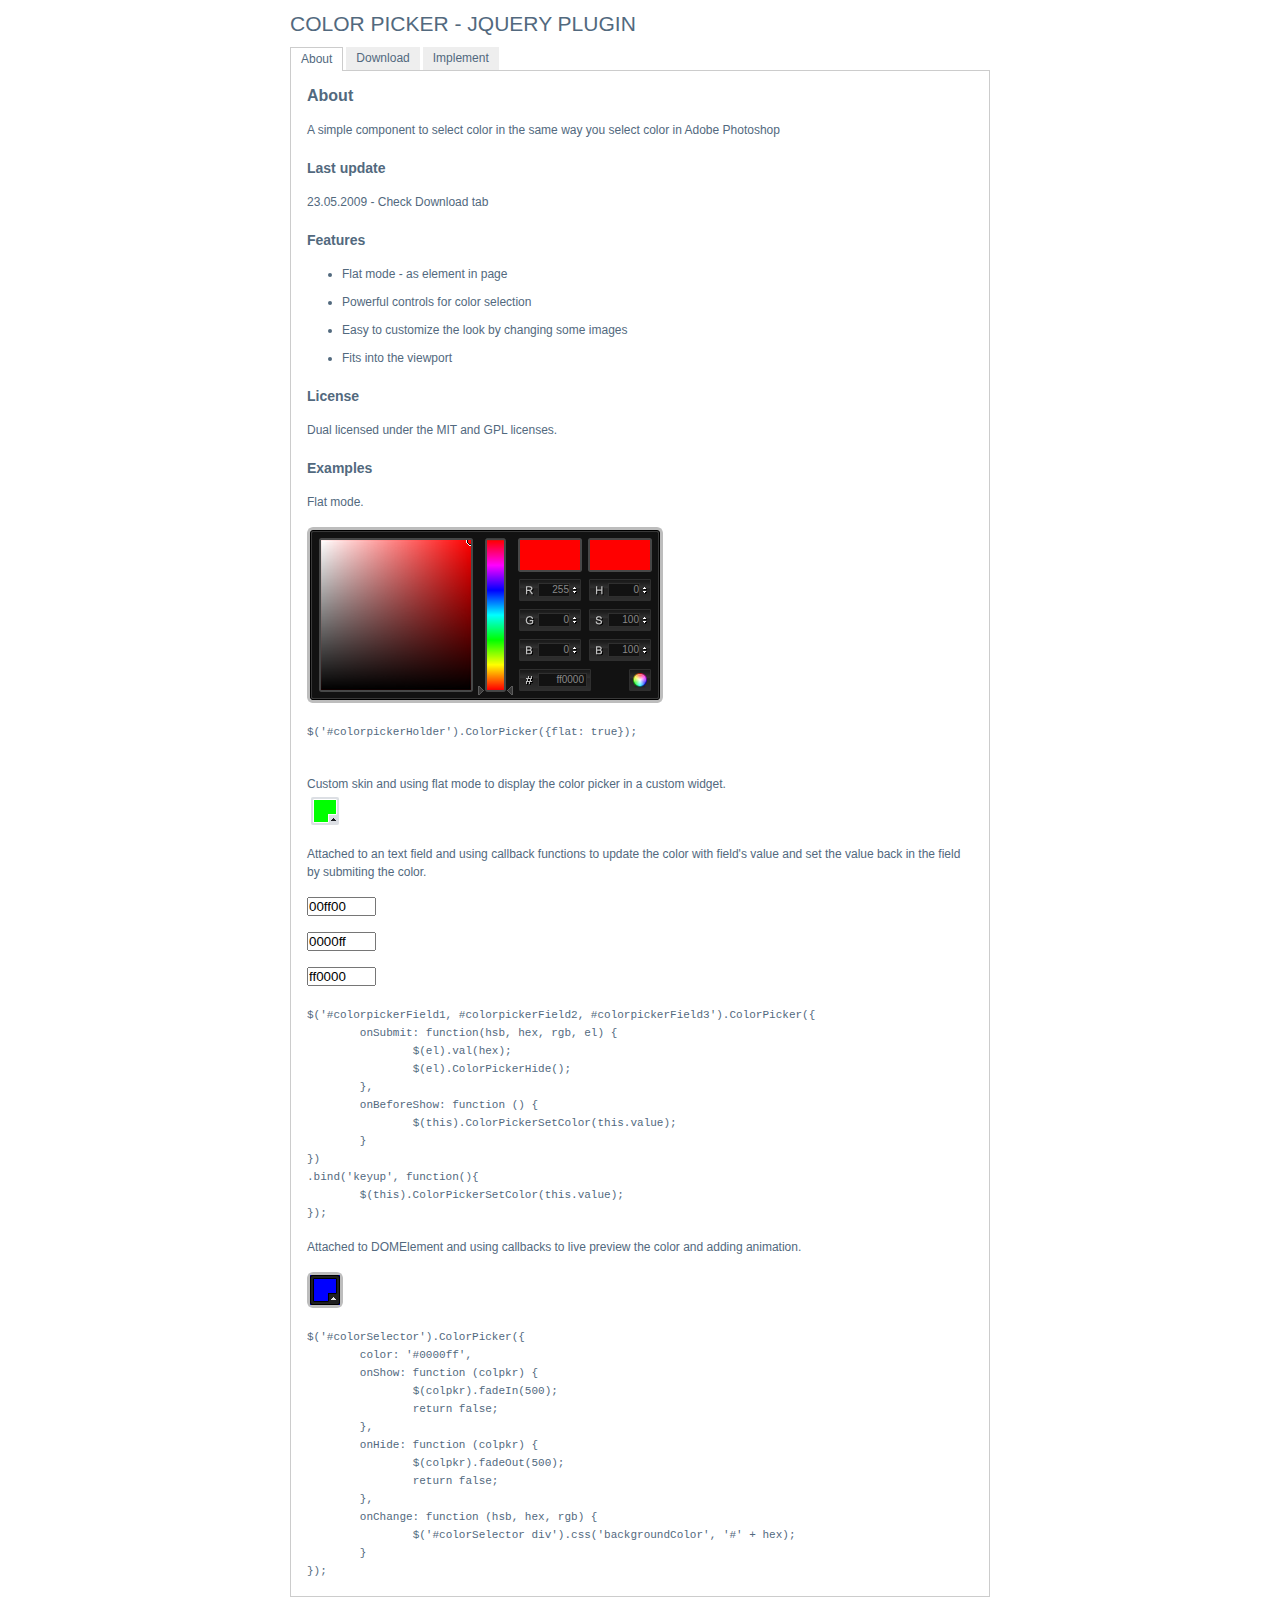
<file: admin/colorpicker/index.html>
<!DOCTYPE html PUBLIC "-//W3C//DTD XHTML 1.0 Strict//EN" "http://www.w3.org/TR/xhtml1/DTD/xhtml1-strict.dtd">
<html xmlns="http://www.w3.org/1999/xhtml" xml:lang="en" lang="en">
<head>
	<link rel="stylesheet" href="css/colorpicker.css" type="text/css" />
    <link rel="stylesheet" media="screen" type="text/css" href="css/layout.css" />
    <title>ColorPicker - jQuery plugin</title>
	<script type="text/javascript" src="js/jquery.js"></script>
	<script type="text/javascript" src="js/colorpicker.js"></script>
    <script type="text/javascript" src="js/eye.js"></script>
    <script type="text/javascript" src="js/utils.js"></script>
    <script type="text/javascript" src="js/layout.js?ver=1.0.2"></script>
</head>
<body>
    <div class="wrapper">
        <h1>Color Picker - jQuery plugin</h1>
        <ul class="navigationTabs">
            <li><a href="#about" rel="about">About</a></li>
            <li><a href="#download" rel="download">Download</a></li>
            <li><a href="#implement" rel="implement">Implement</a></li>
        </ul>
        <div class="tabsContent">
            <div class="tab">
                <h2>About</h2>
                <p>A simple component to select color in the same way you select color in Adobe Photoshop</p>
				<h3>Last update</h3>
				<p>23.05.2009 - Check Download tab</p>
                <h3>Features</h3>
                <ul>
                    <li>Flat mode - as element in page</li>
                    <li>Powerful controls for color selection</li>
					<li>Easy to customize the look by changing some images</li>
					<li>Fits into the viewport</li>
                </ul>
				<h3>License</h3>
				<p>Dual licensed under the MIT and GPL licenses.</p>
                <h3>Examples</h3>
                <p>Flat mode.</p>
                <p id="colorpickerHolder">
                </p>
                <pre>
$('#colorpickerHolder').ColorPicker({flat: true});
                </pre>
                <p>Custom skin and using flat mode to display the color picker in a custom widget.</p>
				<div id="customWidget">
					<div id="colorSelector2"><div style="background-color: #00ff00"></div></div>
	                <div id="colorpickerHolder2">
	                </div>
				</div>

				<p>Attached to an text field and using callback functions to update the color with field's value and set the value back in the field by submiting the color.</p>
				<p><input type="text" maxlength="6" size="6" id="colorpickerField1" value="00ff00" /></p>
				<p><input type="text" maxlength="6" size="6" id="colorpickerField3" value="0000ff" /></p>
				<p><input type="text" maxlength="6" size="6" id="colorpickerField2" value="ff0000" /></p>
				<pre>$('#colorpickerField1, #colorpickerField2, #colorpickerField3').ColorPicker({
	onSubmit: function(hsb, hex, rgb, el) {
		$(el).val(hex);
		$(el).ColorPickerHide();
	},
	onBeforeShow: function () {
		$(this).ColorPickerSetColor(this.value);
	}
})
.bind('keyup', function(){
	$(this).ColorPickerSetColor(this.value);
});
</pre>
				<p>Attached to DOMElement and using callbacks to live preview the color and adding animation.</p>
				<p>
					<div id="colorSelector"><div style="background-color: #0000ff"></div></div>
				</p>
				<pre>
$('#colorSelector').ColorPicker({
	color: '#0000ff',
	onShow: function (colpkr) {
		$(colpkr).fadeIn(500);
		return false;
	},
	onHide: function (colpkr) {
		$(colpkr).fadeOut(500);
		return false;
	},
	onChange: function (hsb, hex, rgb) {
		$('#colorSelector div').css('backgroundColor', '#' + hex);
	}
});
</pre>
            </div>
            <div class="tab">
                <h2>Download</h2>
                <p><a href="colorpicker.zip">colorpicker.zip (73 kb)</a>: jQuery, Javscript files, CSS files, images, examples and instructions.</p>
                <h3>Changelog</h3>
                <dl>
					<dt>23.05.2009</dt>
					<dd>Added: close on color selection example</dd>
					<dd>Added: restore original color option</dd>
					<dd>Changed: color update on key up event</dd>
					<dd>Fixed: colorpicker hide and show methods</dd>
					<dd>Fixed: reference to options. Multiple fields with colorpickers is possible now.</dd>
					<dd>Fixed: RGB to HSB convertion</dd>
					<dt>22.08.2008</dt>
					<dd>Fixed bug: where some events were not canceled right on Safari</dd>
					<dd>Fixed bug: where teh view port was not detected right on Safari</dd>
					<dt>16-07-2008</dt>
					<dd>Fixed bug where the letter 'F' could not be typed in the Hex field</dd>
					<dd>Fixed bug where the changes on Hex field where not parsed</dd>
					<dd>Added new option 'livePreview'</dd>
					<dt>08-07-2008</dt>
					<dd>Fixed typo in the code, both JavaScript and CSS</dd>
					<dd>Changed the cursor for some elements</dd>
					<dd>Added new demo explaining how to implement custom skin</dd>
					<dt>07.07.2008</dt>
					<dd>The first release.</dd>
                </dl>
            </div>
            <div class="tab">
                <h2>Implement</h2>
                <p>Attach the Javascript and CSS files to your document. Edit CSS file and fix the paths to  images and change colors to fit your site theme.</p>
                <pre>
&lt;link rel="stylesheet" media="screen" type="text/css" href="css/colorpicker.css" /&gt;
&lt;script type="text/javascript" src="js/colorpicker.js"&gt;&lt;/script&gt;
                </pre>
                <h3>Invocation code</h3>
                <p>All you have to do is to select the elements in a jQuery way and call the plugin.</p>
                <pre>
 $('input').ColorPicker(options);
                </pre>
                <h3>Options</h3>
                <p>A hash of parameters. All parameters are optional.</p>
                <table>
                	<tr>
                		<td><strong>eventName</strong></td>
                		<td>string</td>
                		<td>The desired event to trigger the colorpicker. Default: 'click'</td>
                	</tr>
                	<tr>
                		<td><strong>color</strong></td>
                		<td>string or hash</td>
                		<td>The default color. String for hex color or hash for RGB and HSB ({r:255, r:0, b:0}) . Default: 'ff0000'</td>
                	</tr>
                	<tr>
                		<td><strong>flat</strong></td>
                		<td>boolean</td>
                		<td>Whatever if the color picker is appended to the element or triggered by an event. Default false</td>
                	</tr>
                	<tr>
                		<td><strong>livePreview</strong></td>
                		<td>boolean</td>
                		<td>Whatever if the color values are filled in the fields while changing values on selector or a field. If false it may improve speed. Default true</td>
                	</tr>
                	<tr>
                		<td><strong>onShow</strong></td>
                		<td>function</td>
                		<td>Callback function triggered when the color picker is shown</td>
                	</tr>
                	<tr>
                		<td><strong>onBeforeShow</strong></td>
                		<td>function</td>
                		<td>Callback function triggered before the color picker is shown</td>
                	</tr>
                	<tr>
                		<td><strong>onHide</strong></td>
                		<td>function</td>
                		<td>Callback function triggered when the color picker is hidden</td>
                	</tr>
                	<tr>
                		<td><strong>onChange</strong></td>
                		<td>function</td>
                		<td>Callback function triggered when the color is changed</td>
                	</tr>
                	<tr>
                		<td><strong>onSubmit</strong></td>
                		<td>function</td>
                		<td>Callback function triggered when the color it is chosen</td>
                	</tr>
                </table>
                <h3>Set color</h3>
                <p>If you want to set a new color.</p>
                <pre>$('input').ColorPickerSetColor(color);</pre>
				<p>The 'color' argument is the same format as the option color, string for hex color or hash for RGB and HSB ({r:255, r:0, b:0}).</p>
            </div>
        </div>
    </div>
</body>
</html>
</file>
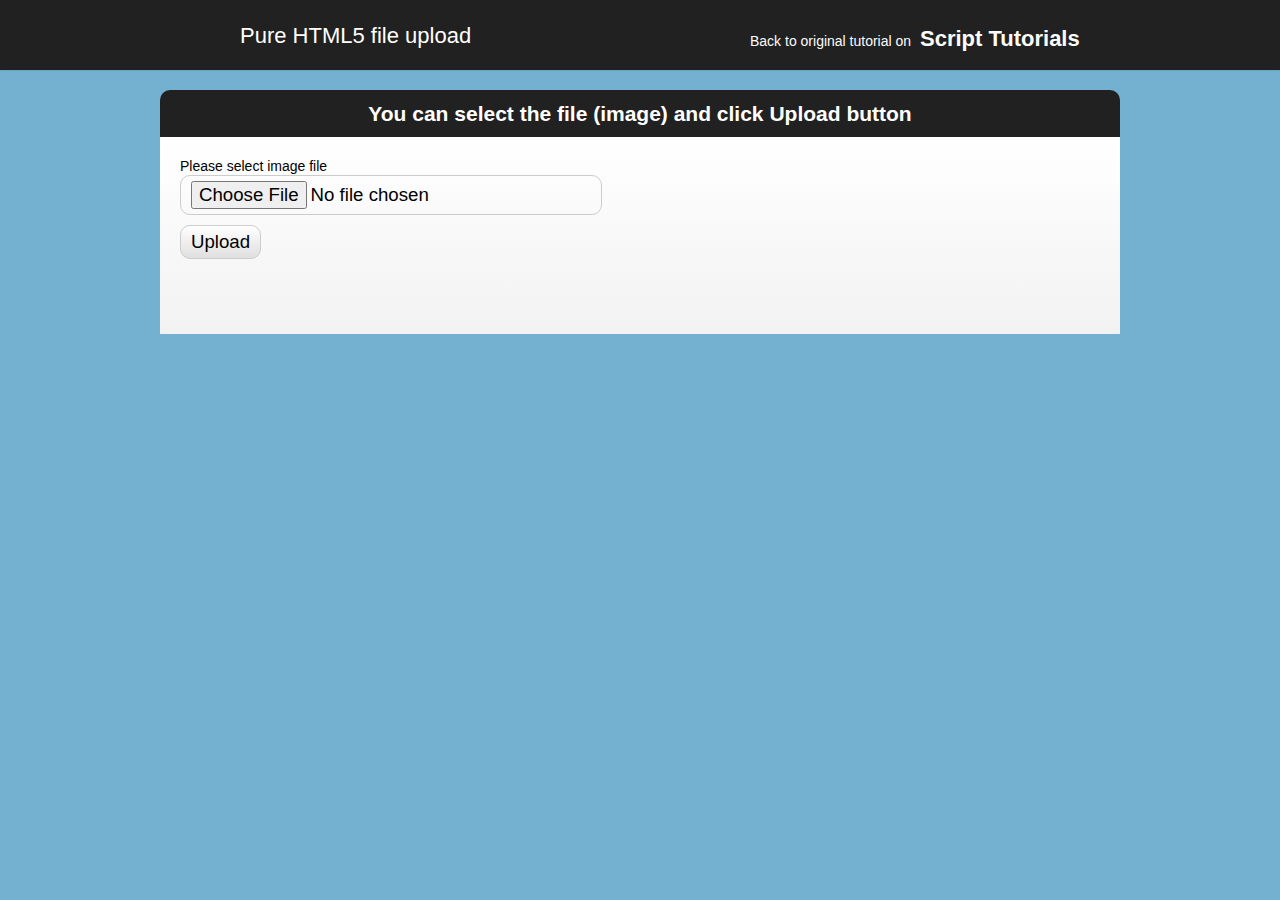
<file: helper/uploadhtml/index.html>
<!DOCTYPE html>
<html lang="en" >
    <head>
        <meta charset="utf-8" />
        <title>Pure HTML5 file upload | Script Tutorials</title>
        <link href="css/main.css" rel="stylesheet" type="text/css" />
        <script src="js/script.js"></script>
    </head>
    <body>
        <header>
            <h2>Pure HTML5 file upload</h2>
            <a href="http://www.script-tutorials.com/pure-html5-file-upload/" class="stuts">Back to original tutorial on <span>Script Tutorials</span></a>
        </header>
        <div class="container">
            <div class="contr"><h2>You can select the file (image) and click Upload button</h2></div>

            <div class="upload_form_cont">
                <form id="upload_form" enctype="multipart/form-data" method="post" action="upload.php">
                    <div>
                        <div><label for="image_file">Please select image file</label></div>
                        <div><input type="file" name="image_file" id="image_file" onchange="fileSelected();" /></div>
                    </div>
                    <div>
                        <input type="button" value="Upload" onclick="startUploading()" />
                    </div>
                    <div id="fileinfo">
                        <div id="filename"></div>
                        <div id="filesize"></div>
                        <div id="filetype"></div>
                        <div id="filedim"></div>
                    </div>
                    <div id="error">You should select valid image files only!</div>
                    <div id="error2">An error occurred while uploading the file</div>
                    <div id="abort">The upload has been canceled by the user or the browser dropped the connection</div>
                    <div id="warnsize">Your file is very big. We can't accept it. Please select more small file</div>

                    <div id="progress_info">
                        <div id="progress"></div>
                        <div id="progress_percent">&nbsp;</div>
                        <div class="clear_both"></div>
                        <div>
                            <div id="speed">&nbsp;</div>
                            <div id="remaining">&nbsp;</div>
                            <div id="b_transfered">&nbsp;</div>
                            <div class="clear_both"></div>
                        </div>
                        <div id="upload_response"></div>
                    </div>
                </form>

                <img id="preview" />
            </div>
        </div>
    </body>
</html>
</file>
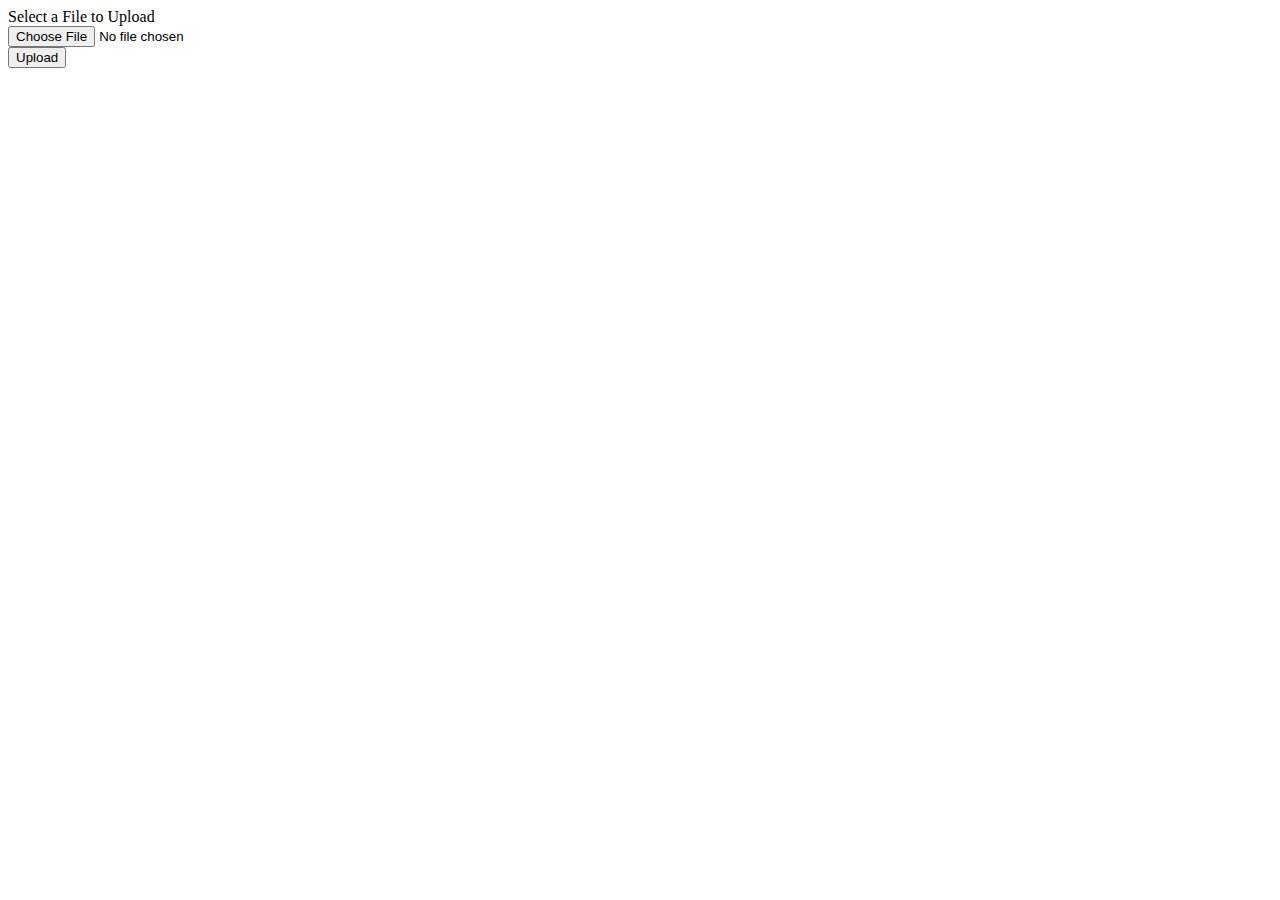
<file: admin/file.html>
<!DOCTYPE html>
<html>
<head>
    <title>Upload Files using XMLHttpRequest - Minimal</title>

    <script type="text/javascript">
      function fileSelected() {
        var file = document.getElementById('fileToUpload').files[0];
        if (file) {
          var fileSize = 0;
          if (file.size > 1024 * 1024)
            fileSize = (Math.round(file.size * 100 / (1024 * 1024)) / 100).toString() + 'MB';
          else
            fileSize = (Math.round(file.size * 100 / 1024) / 100).toString() + 'KB';

          document.getElementById('fileName').innerHTML = 'Name: ' + file.name;
          document.getElementById('fileSize').innerHTML = 'Size: ' + fileSize;
          document.getElementById('fileType').innerHTML = 'Type: ' + file.type;
        }
      }

      function uploadFile() {
        var fd = new FormData();
        fd.append("fileToUpload", document.getElementById('fileToUpload').files[0]);
        var xhr = new XMLHttpRequest();
        xhr.upload.addEventListener("progress", uploadProgress, false);
        xhr.addEventListener("load", uploadComplete, false);
        xhr.addEventListener("error", uploadFailed, false);
        xhr.addEventListener("abort", uploadCanceled, false);
        xhr.open("POST", "UploadMinimal.aspx");
        xhr.send(fd);
      }

      function uploadProgress(evt) {
        if (evt.lengthComputable) {
          var percentComplete = Math.round(evt.loaded * 100 / evt.total);
          document.getElementById('progressNumber').innerHTML = percentComplete.toString() + '%';
        }
        else {
          document.getElementById('progressNumber').innerHTML = 'unable to compute';
        }
      }

      function uploadComplete(evt) {
        /* This event is raised when the server send back a response */
        alert(evt.target.responseText);
      }

      function uploadFailed(evt) {
        alert("There was an error attempting to upload the file.");
      }

      function uploadCanceled(evt) {
        alert("The upload has been canceled by the user or the browser dropped the connection.");
      }
    </script>
</head>
<body>
  <form id="form1" enctype="multipart/form-data" method="post" action="Upload.aspx">
    <div class="row">
      <label for="fileToUpload">Select a File to Upload</label><br />
      <input type="file" name="fileToUpload" id="fileToUpload" onchange="fileSelected();"/>
    </div>
    <div id="fileName"></div>
    <div id="fileSize"></div>
    <div id="fileType"></div>
    <div class="row">
      <input type="button" onclick="uploadFile()" value="Upload" />
    </div>
    <div id="progressNumber"></div>
  </form>
</body>
</html>
</file>
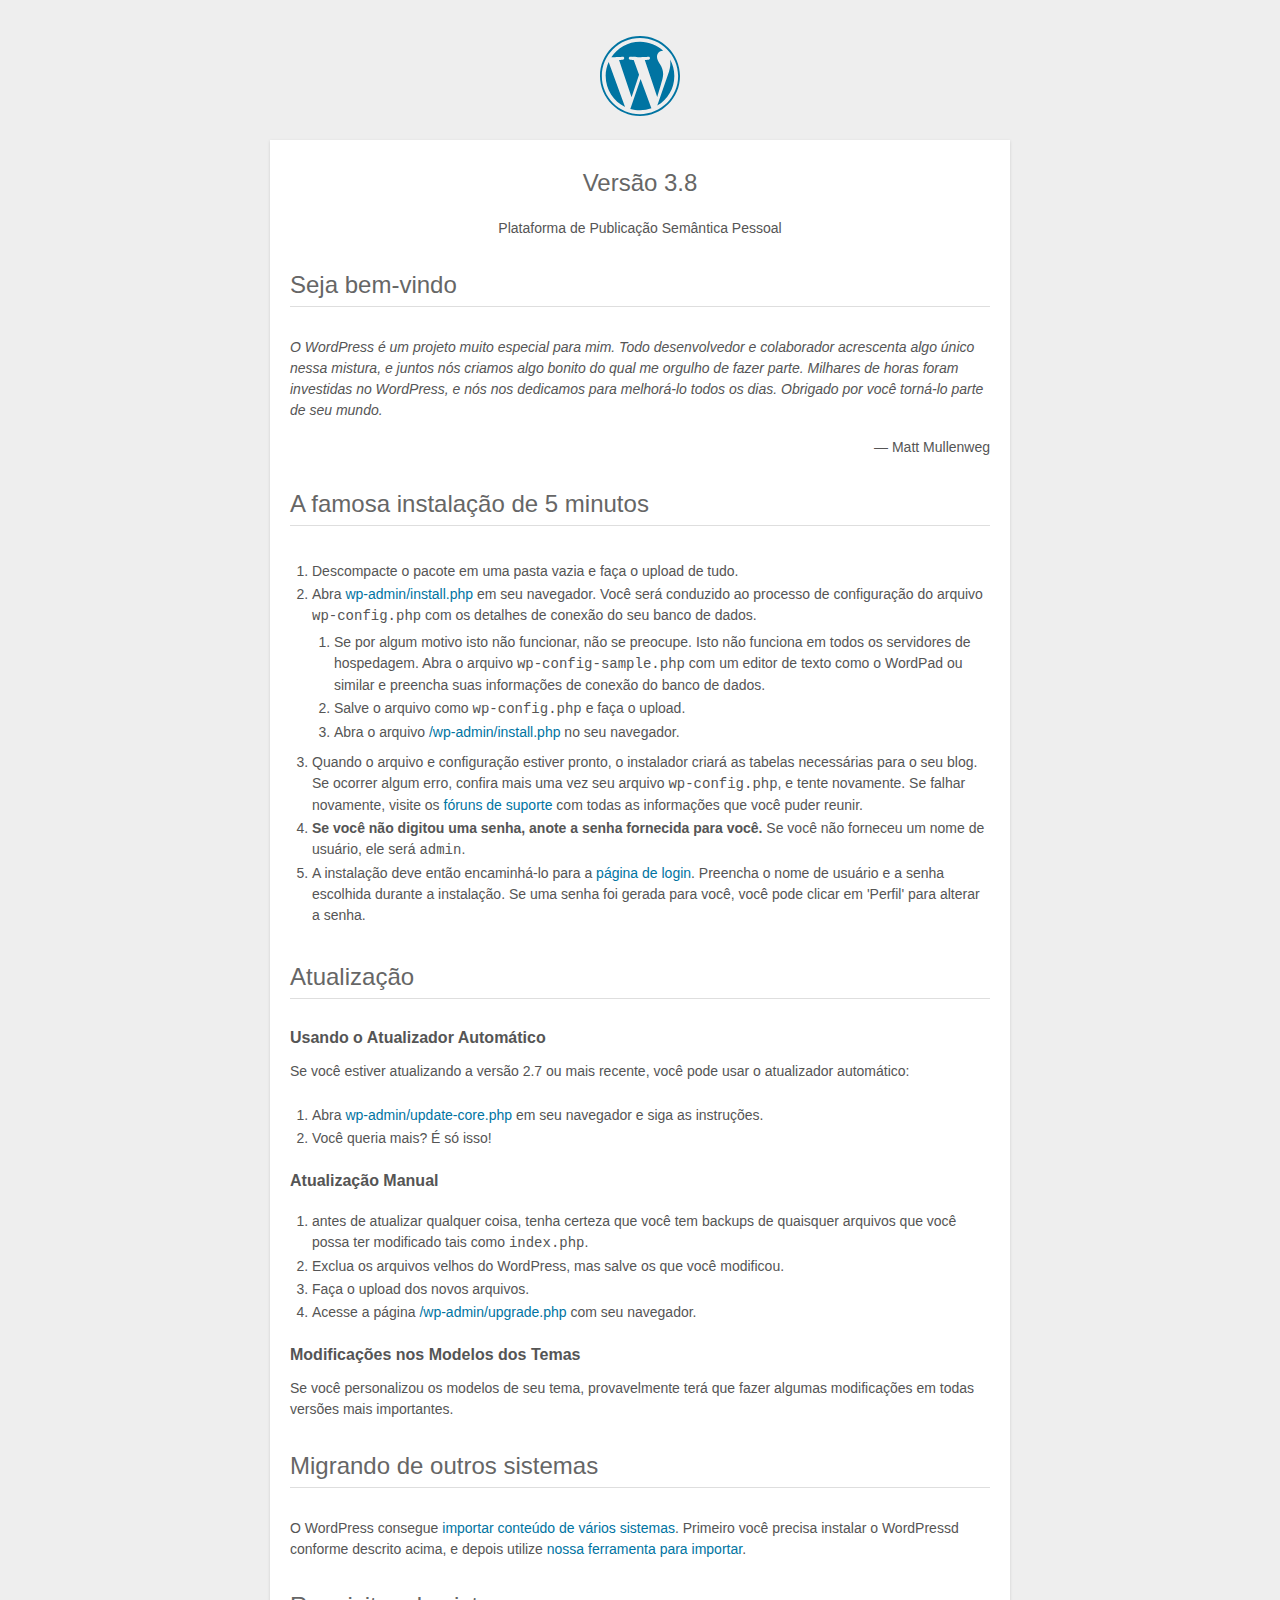
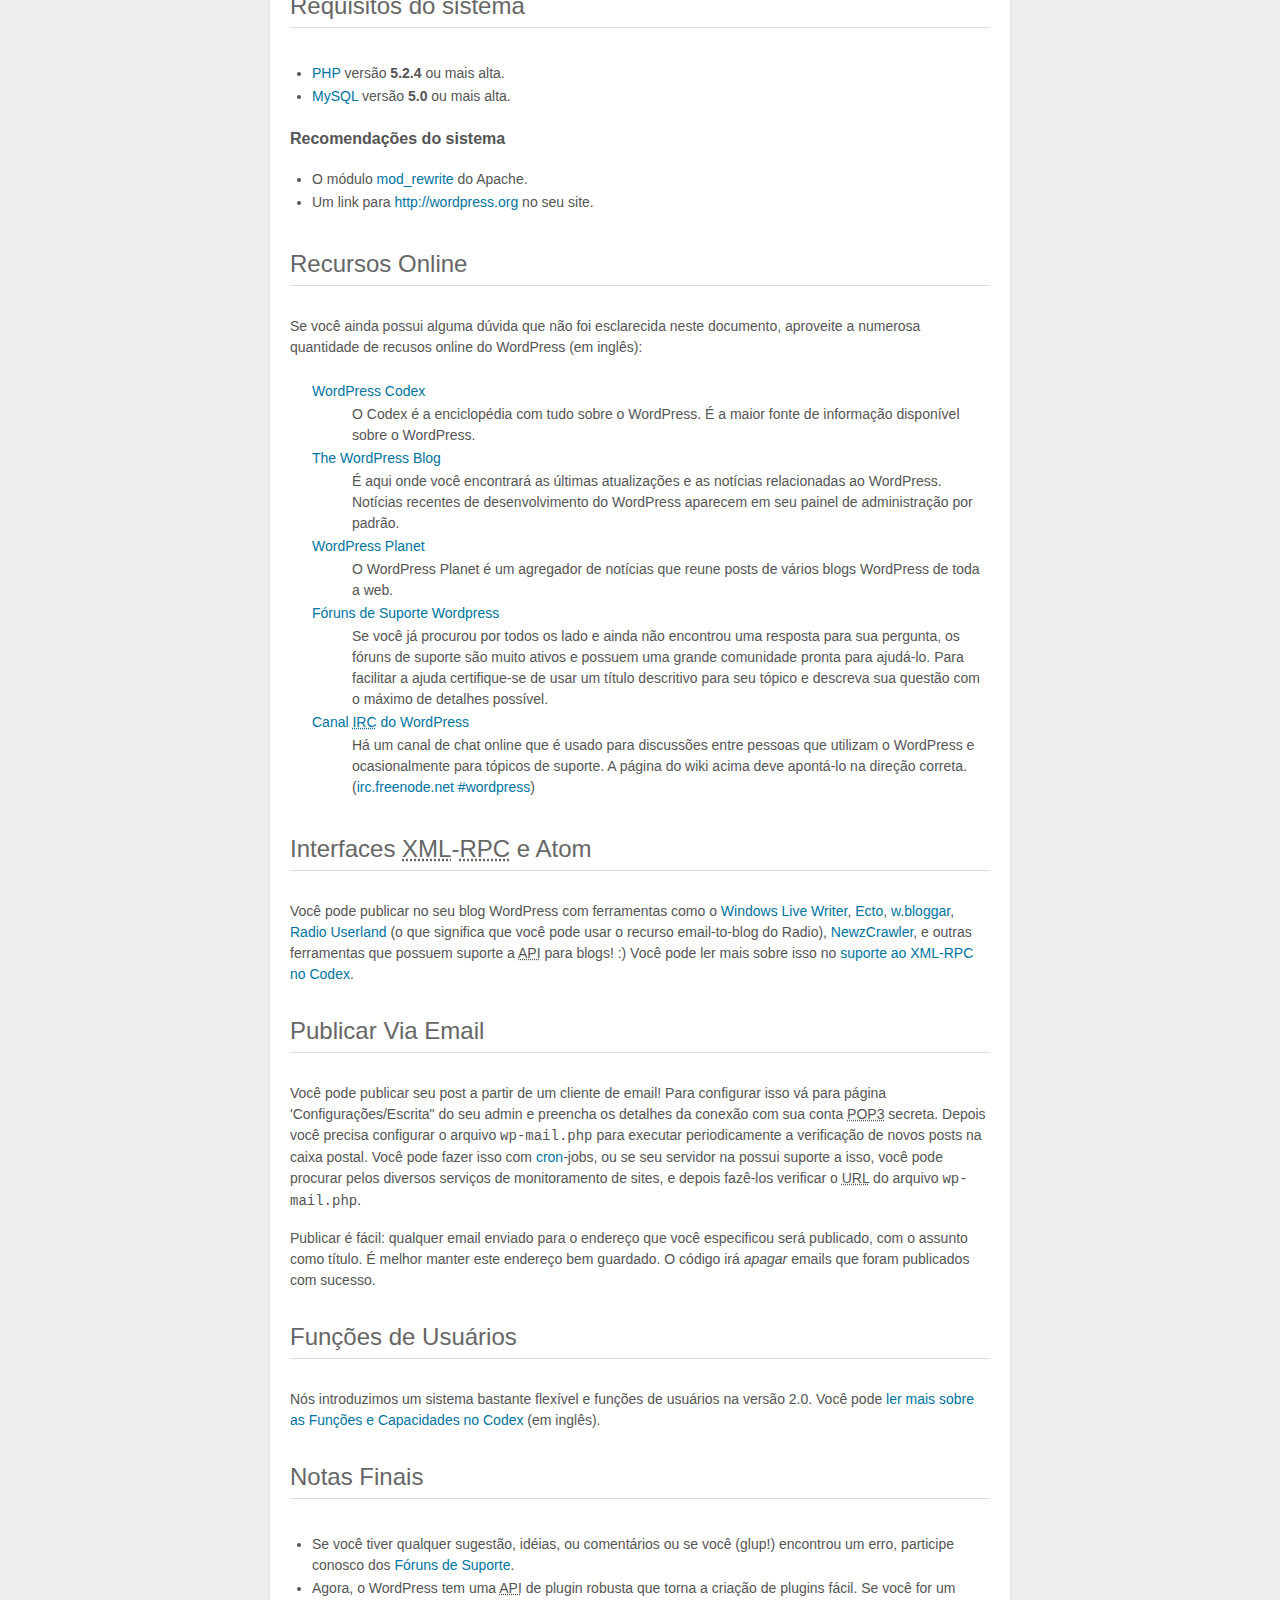
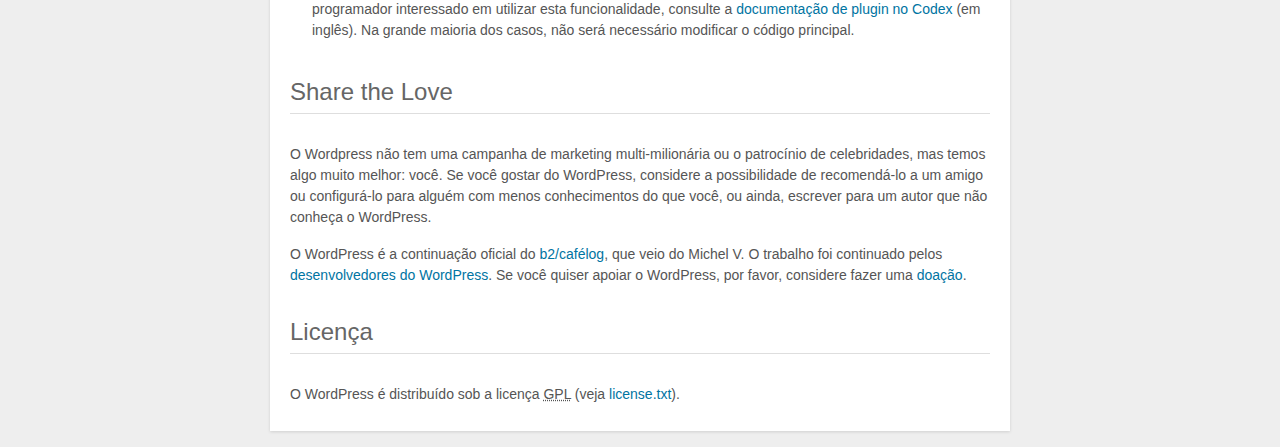
<file: noticias-br/readme.html>
<!DOCTYPE html PUBLIC "-//W3C//DTD XHTML 1.0 Strict//EN" "http://www.w3.org/TR/xhtml1/DTD/xhtml1-strict.dtd">
<html xmlns="http://www.w3.org/1999/xhtml">
<head>
	<meta http-equiv="Content-Type" content="text/html; charset=utf-8" />
	<title>WordPress #8250; LeiaMe</title>
	<link rel="stylesheet" href="wp-admin/css/install.css?ver=20100228" type="text/css" />
</head>
<body>
<h1 id="logo">
	<a href="http://wordpress.org/"><img alt="WordPress" src="wp-admin/images/wordpress-logo.png" width="250" height="68" /></a>
	<br /> Versão 3.8
</h1>
<p style="text-align: center">Plataforma de Publicação Semântica Pessoal</p>

<h1>Seja bem-vindo</h1>
<p><em>O WordPress é um projeto muito especial para mim. Todo desenvolvedor e colaborador acrescenta algo único nessa mistura, e juntos nós criamos algo bonito do qual me orgulho de fazer parte. Milhares de horas foram investidas no WordPress, e nós nos dedicamos para melhorá-lo todos os dias. Obrigado por você torná-lo parte de seu mundo.</em></p>
<p style="text-align: right">&#8212; Matt Mullenweg</p>

<h1>A famosa instalação de 5 minutos</h1>
<ol>
	<li>Descompacte o pacote em uma pasta vazia e faça o upload de tudo.</li>
	<li>Abra <span class="file"><a href="wp-admin/install.php">wp-admin/install.php</a></span> em seu navegador. Você será conduzido ao processo de configuração do arquivo <code>wp-config.php</code> com os detalhes de conexão do seu banco de dados.
      <ol>
	        <li>Se por algum motivo isto não funcionar, não se preocupe. Isto não funciona em todos os servidores de hospedagem. Abra o arquivo <code>wp-config-sample.php</code> com um editor de texto como o WordPad ou similar e preencha suas informações de conexão do banco de dados.</li>
	        <li>Salve o arquivo como <code>wp-config.php</code> e faça o upload.</li>
	        <li>Abra o arquivo <span class="file"><a href="wp-admin/install.php">/wp-admin/install.php</a></span> no seu navegador.</li>
	    </ol>
	</li>
	<li>Quando o arquivo e configuração estiver pronto, o instalador criará as tabelas necessárias para o seu blog. Se ocorrer algum erro, confira mais uma vez seu arquivo <code>wp-config.php</code>, e tente novamente. Se  falhar novamente, visite os <a href="http://wordpress.org/support/">fóruns de suporte</a> com todas as informações que você puder reunir.</li>
	<li><strong>Se você não digitou uma senha, anote a senha fornecida para você.</strong> Se você não forneceu um nome de usuário, ele será <code>admin</code>.</li>
	<li>A instalação deve então encaminhá-lo para a <a href="wp-login.php">página de login</a>. Preencha o nome de usuário e a senha escolhida durante a instalação. Se uma senha foi gerada para você, você pode clicar em 'Perfil' para alterar a senha.</li>
</ol>

<h1>Atualização</h1>
<h2>Usando o Atualizador Automático</h2> 
<p>Se você estiver atualizando a versão 2.7 ou mais recente, você pode usar o atualizador automático:</p>
    <ol>
	    <li>Abra <span class="file"><a href="wp-admin/update-core.php">wp-admin/update-core.php</a></span> em seu navegador e siga as instruções.</li> 
	    <li>Você queria mais? É só isso!</li> 
	</ol> 
	 
	<h2>Atualização Manual</h2> 
	<ol> 
	    <li>antes de atualizar qualquer coisa, tenha certeza que você tem backups de quaisquer arquivos que você possa ter modificado tais como <code>index.php</code>.</li> 
	    <li>Exclua os arquivos velhos do WordPress, mas salve os que você modificou.</li> 
	    <li>Faça o upload dos novos arquivos.</li>
	    <li>Acesse a página <span class="file"><a href="wp-admin/upgrade.php">/wp-admin/upgrade.php</a> com seu navegador.</span></li>
</ol>

<h2>Modificações nos Modelos dos Temas</h2>
<p>Se você personalizou os modelos de seu tema, provavelmente terá que fazer algumas modificações em todas versões mais importantes. </p>

<h1>Migrando de outros sistemas</h1>
<p>O WordPress consegue <a href="http://codex.wordpress.org/pt-br:Importando_conte%C3%BAdo">importar conteúdo de vários sistemas</a>. Primeiro você precisa instalar o WordPressd conforme descrito acima, e depois utilize <a href="wp-admin/import.php" title="Importar para o WordPress">nossa ferramenta para importar</a>.</p>

<h1>Requisitos do sistema</h1>
<ul>
	<li><a href="http://php.net/">PHP</a> versão <strong>5.2.4</strong> ou mais alta.</li>
	<li><a href="http://www.mysql.com/">MySQL</a> versão <strong>5.0</strong> ou mais alta.</li>
</ul>

<h2>Recomendações do sistema</h2>
<ul>
	<li>O módulo <a href="http://httpd.apache.org/docs/2.2/mod/mod_rewrite.html">mod_rewrite</a> do Apache.</li>
	<li>Um link para <a href="http://wordpress.org/">http://wordpress.org</a> no seu site.</li>
</ul>

<h1>Recursos Online</h1>
<p>Se você ainda possui alguma dúvida que não foi esclarecida neste documento, aproveite a numerosa quantidade de recusos online do WordPress (em inglês):</p>
<dl>
	<dt><a href="http://codex.wordpress.org/">WordPress Codex</a></dt>
		<dd>O Codex é a enciclopédia com tudo sobre o WordPress. É a maior fonte de informação disponível sobre o WordPress.</dd>
	    <dt><a href="http://wordpress.org/news/">The WordPress Blog</a></dt>
		<dd>É aqui onde você encontrará as últimas atualizações e as notícias relacionadas ao WordPress. Notícias recentes de desenvolvimento do WordPress aparecem em seu painel de administração por padrão.</dd>
	    <dt><a href="http://planet.wordpress.org/">WordPress Planet</a></dt>
		<dd>O WordPress Planet é um agregador de notícias que reune posts de vários blogs WordPress de toda a web.</dd>
	    <dt><a href="http://wordpress.org/support/">Fóruns de Suporte Wordpress </a></dt>
		<dd>Se você já procurou por todos os lado e ainda não encontrou uma resposta para sua pergunta, os fóruns de suporte são muito ativos e possuem uma grande comunidade pronta para ajudá-lo. Para facilitar a ajuda certifique-se de usar um título descritivo para seu tópico e descreva sua questão com o máximo de detalhes possível.</dd>
	    <dt><a href="http://codex.wordpress.org/IRC">Canal <abbr title="Internet Relay Chat">IRC</abbr> do WordPress </a></dt>
		<dd>Há um canal de chat online que é usado para discussões entre pessoas que utilizam o WordPress e ocasionalmente para tópicos de suporte. A página do wiki acima deve apontá-lo na direção correta. (<a href="irc://irc.freenode.net/wordpress">irc.freenode.net #wordpress</a>)</dd>
</dl>

<h1>Interfaces <abbr title="eXtensible Markup Language">XML</abbr>-<abbr title="Remote Procedure Call">RPC</abbr> e Atom</h1>
<p>Você pode publicar no seu blog WordPress com ferramentas como o <a href="http://download.live.com/writer">Windows Live Writer</a>, <a href="http://illuminex.com/ecto/">Ecto</a>, <a href="http://bloggar.com/">w.bloggar</a>, <a href="http://radio.userland.com">Radio Userland</a> (o que significa que você pode usar o recurso email-to-blog do Radio), <a href="http://www.newzcrawler.com/">NewzCrawler</a>, e outras ferramentas que possuem suporte a <abbr title="application programming interface">API</abbr> para blogs! :) Você pode ler mais sobre isso no <a href="http://codex.wordpress.org/XML-RPC_Support">suporte ao <abbr>XML</abbr>-<abbr>RPC</abbr> no Codex</a>.</p>

<h1>Publicar Via Email</h1>
<p>Você pode publicar seu post a partir de um cliente de email! Para configurar isso vá para página 'Configurações/Escrita&quot; do seu admin e preencha os detalhes da conexão com sua conta <abbr title="Post Office Protocol version 3">POP3</abbr> secreta. Depois você precisa configurar o arquivo <code>wp-mail.php</code> para executar periodicamente a verificação de novos posts na caixa postal. Você pode fazer isso com <a href="http://en.wikipedia.org/wiki/Cron">cron</a>-jobs, ou se seu servidor na possui suporte a isso, você pode procurar pelos diversos serviços de monitoramento de sites, e depois fazê-los verificar o <abbr title="Uniform Resource Locator">URL</abbr> do arquivo <code>wp-mail.php</code>.</p>
<p>Publicar é fácil: qualquer email enviado para o endereço que você especificou será publicado, com o assunto como título. É melhor manter este endereço bem guardado. O código irá <em>apagar</em> emails que foram publicados com sucesso.</p>

<h1>Funções de Usuários</h1>
<p>Nós introduzimos um sistema bastante flexível e funções de usuários na versão 2.0. Você pode <a href="http://codex.wordpress.org/Roles_and_Capabilities">ler mais sobre as Funções e Capacidades no Codex</a> (em inglês).</p>

<h1>Notas Finais</h1>
<ul>
	<li>Se você tiver qualquer sugestão, idéias, ou comentários ou se você (glup!) encontrou um erro, participe conosco dos <a href="http://br.forums.wordpress.org/">Fóruns de Suporte</a>.</li>
	<li>Agora, o WordPress tem uma <abbr title="application programming interface">API</abbr> de plugin robusta que torna a criação de plugins fácil. Se você for um programador interessado em utilizar esta funcionalidade, consulte a <a href="http://codex.wordpress.org/Plugin_API" title="WordPress plugin API">documentação de plugin no Codex</a> (em inglês). Na grande maioria dos casos, não será necessário modificar o código principal.</li>
</ul>


<h1>Share the Love</h1>
<p>O Wordpress não tem uma campanha de marketing multi-milionária ou o patrocínio de celebridades, mas temos algo muito melhor: você. Se você gostar do WordPress, considere a possibilidade de recomendá-lo a um amigo ou configurá-lo para alguém com menos conhecimentos do que você, ou ainda, escrever para um autor que não conheça o WordPress.</p>

<p>O WordPress é a continuação oficial do <a href="http://cafelog.com/">b2/cafélog</a>, que veio do Michel V. O trabalho foi continuado pelos <a href="http://wordpress.org/about/">desenvolvedores do WordPress</a>. Se você quiser apoiar o WordPress, por favor, considere fazer uma <a href="http://wordpress.org/donate/" title="Donate to WordPress">doação</a>.</p>

<h1>Licença</h1>
<p>O WordPress é distribuído sob a licença <abbr title="GNU General Public License">GPL</abbr> (veja <a href="license.txt">license.txt</a>).</p>

</body>
</html>
</file>
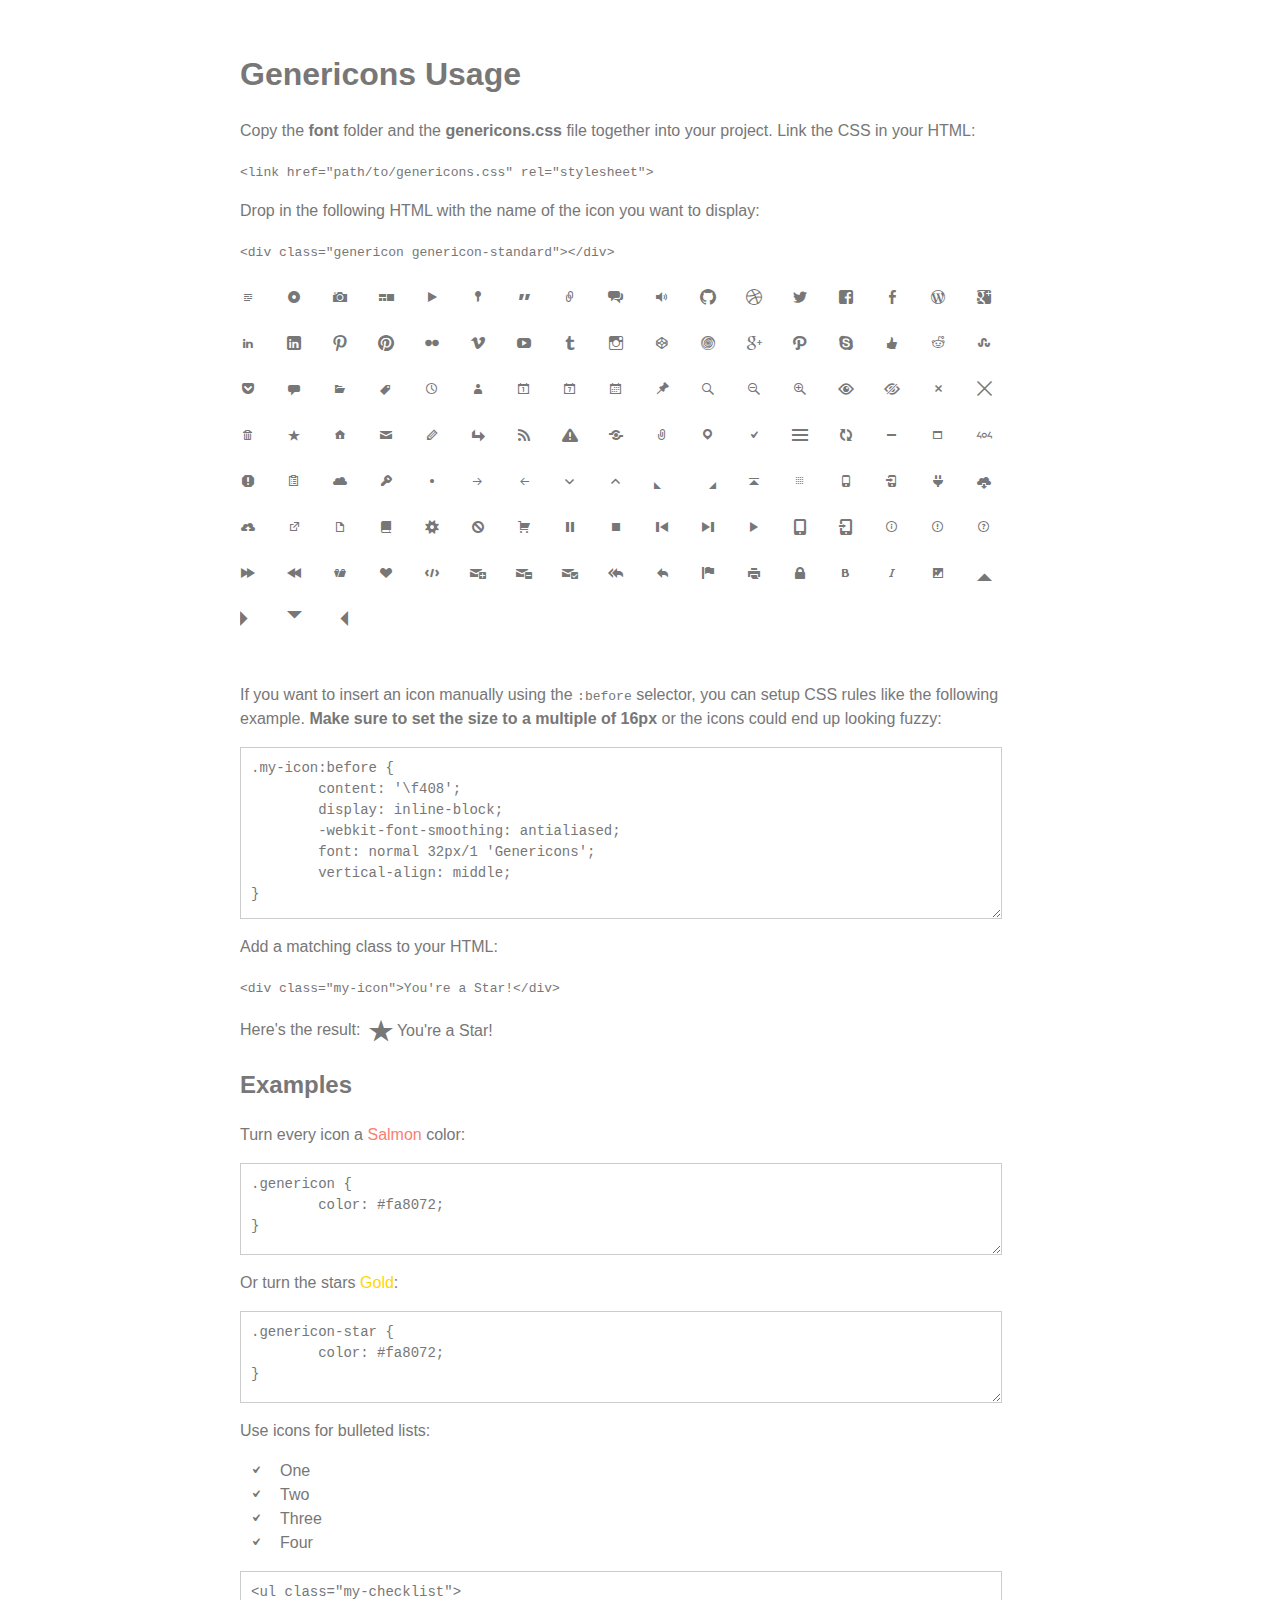
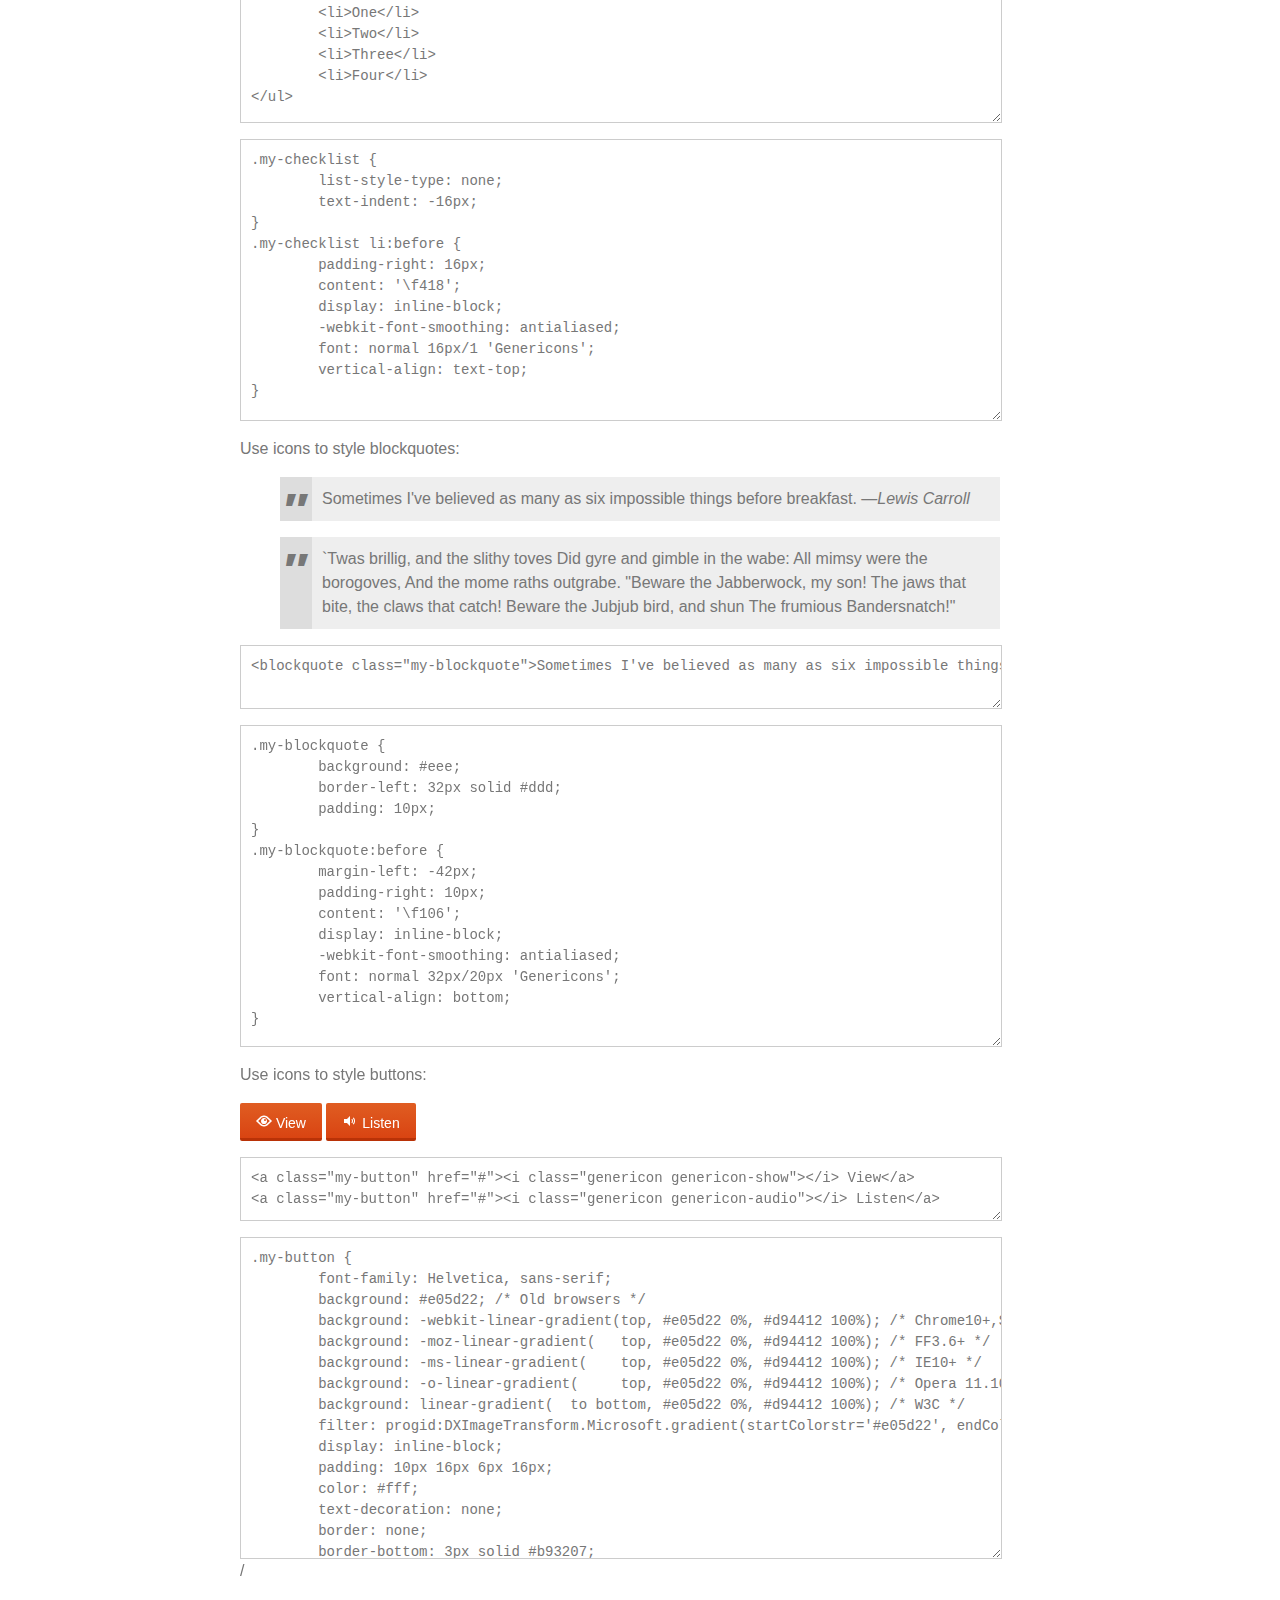
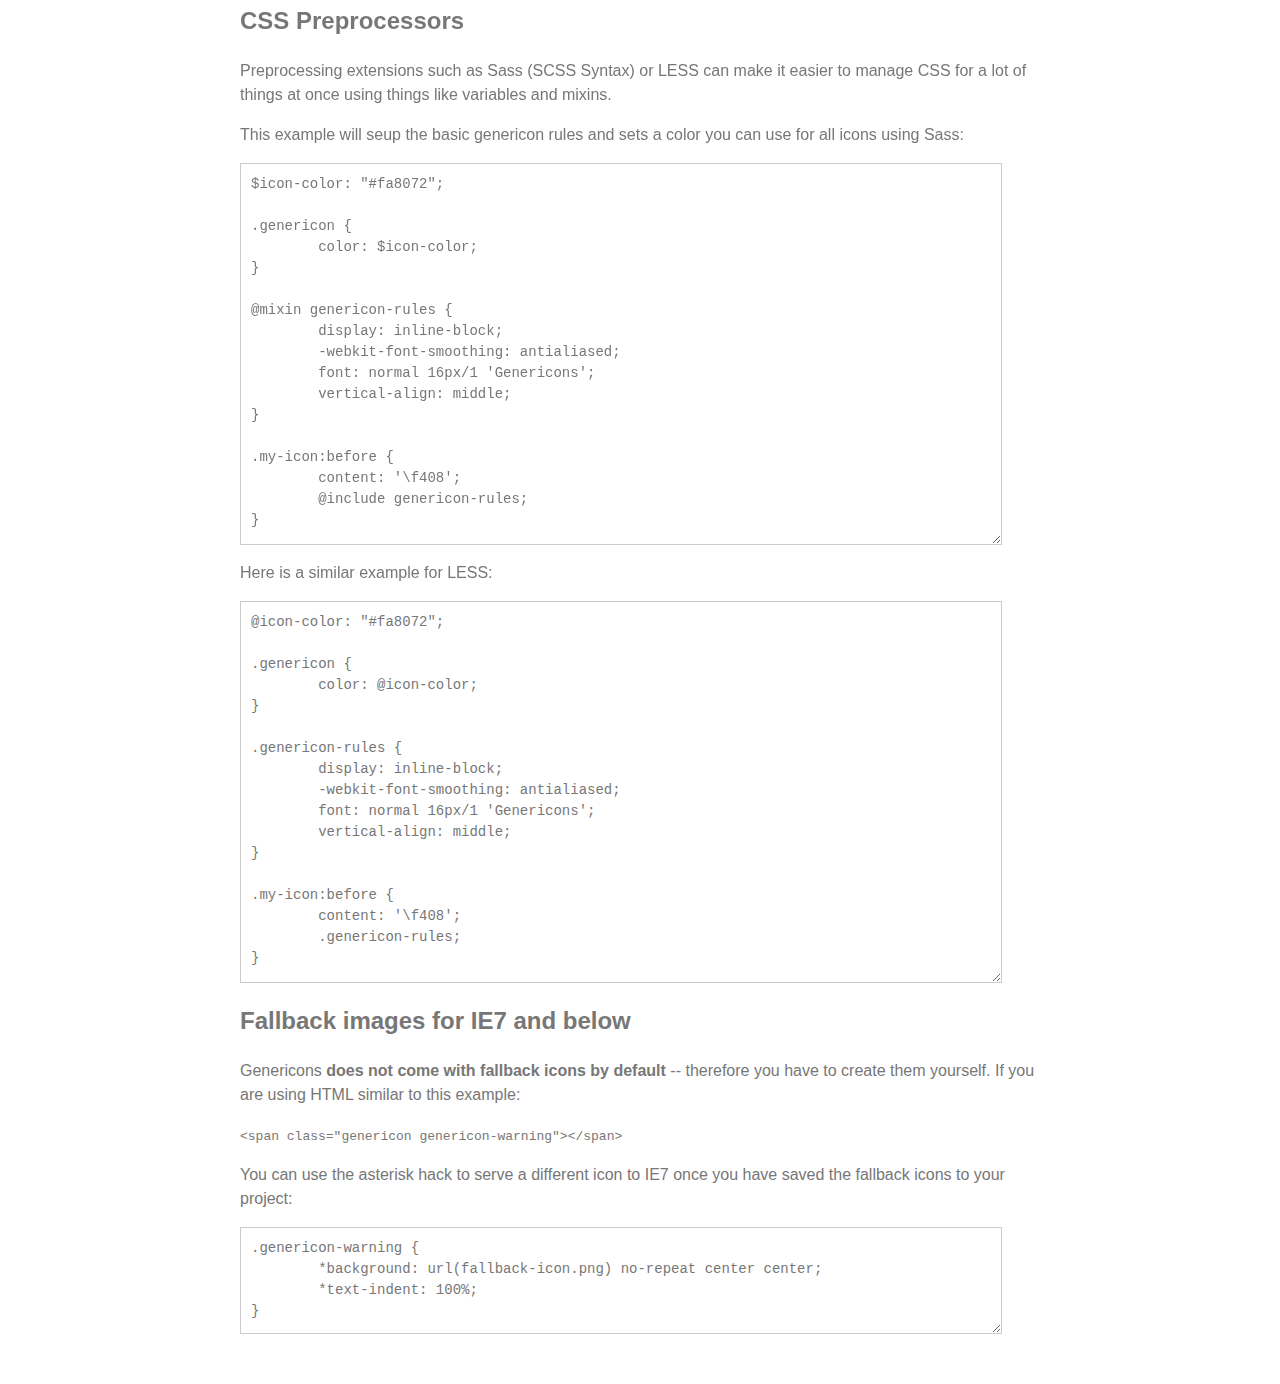
<file: noticias-br/wp-content/themes/twentyfourteen/genericons/example.html>
<!DOCTYPE html>
<html dir="ltr" lang="en">
<head>
<title>Genericons</title>
<link rel="stylesheet" href="genericons.css">
<style type="text/css">
body {
	font-family: sans-serif;
	line-height: 1.5;
	width: 800px;
	margin: 50px auto;
	color: #777;
	background: white;
}
.icons {
	overflow: hidden;
	padding: 10px 0;
}
.icons div {
	cursor: pointer;
	float: left;
	margin: 0 30px 30px 0;
}
.icons:hover div {
	background: #f7f7f7;
}
.code {
        display: block;
        font: 14px/1.5 monospace;
        width: 740px;
        white-space: pre;
        border: 1px solid #ccc;
        padding: 10px;
        color: #777;
        overflow: auto;
}
.my-icon:before {
	content: '\f408';
        display: inline-block;
        -webkit-font-smoothing: antialiased;
        font: normal 32px/1 'Genericons';
        vertical-align: middle;
}
/* For the Examples */
.my-checklist {
	list-style-type: none;
	text-indent: -16px;
}
.my-checklist li:before {
	padding-right: 16px;
	content: '\f418';
        display: inline-block;
        -webkit-font-smoothing: antialiased;
        font: normal 16px/1 'Genericons';
        vertical-align: text-top;
}
.my-blockquote {
	background: #eee;
	border-left: 32px solid #ddd;
	padding: 10px;
}
.my-blockquote:before {
	margin-left: -42px;
	padding-right: 10px;
        content: '\f106';
        display: inline-block;
        -webkit-font-smoothing: antialiased;
        font: normal 32px/20px 'Genericons';
        vertical-align: bottom;
}
.my-button {
	font-family: Helvetica, sans-serif;
	font-size: 14px;
	background: #e05d22; /* Old browsers */
	background: -webkit-linear-gradient(top, #e05d22 0%, #d94412 100%); /* Chrome10+,Safari5.1+ */
	background: -moz-linear-gradient(   top, #e05d22 0%, #d94412 100%); /* FF3.6+ */
	background: -ms-linear-gradient(    top, #e05d22 0%, #d94412 100%); /* IE10+ */
	background: -o-linear-gradient(     top, #e05d22 0%, #d94412 100%); /* Opera 11.10+ */
	background: linear-gradient(  to bottom, #e05d22 0%, #d94412 100%); /* W3C */
	filter: progid:DXImageTransform.Microsoft.gradient(startColorstr='#e05d22', endColorstr='#d94412', GradientType=0); /* IE6-9 */
	display: inline-block;
	padding: 10px 16px 4px 16px;
	color: #fff;
	text-decoration: none;
	border: none;
	border-bottom: 3px solid #b93207;
	border-radius: 2px;
}
.my-button:hover,
.my-button:focus {
	background: #ed6a31; /* Old browsers */
	background: -webkit-linear-gradient(top, #ed6a31 0%, #e55627 100%); /* Chrome10+,Safari5.1+ */
	background: -moz-linear-gradient(   top, #ed6a31 0%, #e55627 100%); /* FF3.6+ */
	background: -ms-linear-gradient(    top, #ed6a31 0%, #e55627 100%); /* IE10+ */
	background: -o-linear-gradient(     top, #ed6a31 0%, #e55627 100%); /* Opera 11.10+ */
	background: linear-gradient(  to bottom, #ed6a31 0%, #e55627 100%); /* W3C */
	filter: progid:DXImageTransform.Microsoft.gradient(startColorstr='#ed6a31', endColorstr='#e55627', GradientType=0); /* IE6-9 */
	outline: none;
}
.my-button:active {
	background: #d94412; /* Old browsers */
	background: -webkit-linear-gradient(top, #d94412 0%, #e05d22 100%); /* Chrome10+,Safari5.1+ */
	background: -moz-linear-gradient(   top, #d94412 0%, #e05d22 100%); /* FF3.6+ */
	background: -ms-linear-gradient(    top, #d94412 0%, #e05d22 100%); /* IE10+ */
	background: -o-linear-gradient(     top, #d94412 0%, #e05d22 100%); /* Opera 11.10+ */
	background: linear-gradient(  to bottom, #d94412 0%, #e05d22 100%); /* W3C */
	filter: progid:DXImageTransform.Microsoft.gradient(startColorstr='#d94412', endColorstr='#e05d22', GradientType=0); /* IE6-9 */
	border: none;
	border-top: 3px solid #b93207;
	padding: 6px 16px 7px 16px;
}
</style>
</head>
<body>

<div class="section">

	<h1>Genericons Usage</h1>

	<p>Copy the <strong>font</strong> folder and the <strong>genericons.css</strong> file together into your project. Link the CSS in your HTML:</p>

	<p><code>&lt;link href="path/to/genericons.css" rel="stylesheet"&gt;</code></p>

	<p>Drop in the following HTML with the name of the icon you want to display:</p>

	<p><code>&lt;div class="genericon genericon-standard"&gt;&lt;/div&gt;</code></p>

	<div class="icons">
	
		<!-- post formats -->
		<div alt="f100" class="genericon genericon-standard"></div>
		<div alt="f101" class="genericon genericon-aside"></div>
		<div alt="f102" class="genericon genericon-image"></div>
		<div alt="f103" class="genericon genericon-gallery"></div>
		<div alt="f104" class="genericon genericon-video"></div>
		<div alt="f105" class="genericon genericon-status"></div>
		<div alt="f106" class="genericon genericon-quote"></div>
		<div alt="f107" class="genericon genericon-link"></div>
		<div alt="f108" class="genericon genericon-chat"></div>
		<div alt="f109" class="genericon genericon-audio"></div>

		<!-- social icons -->
		<div alt="f200" class="genericon genericon-github"></div>
		<div alt="f201" class="genericon genericon-dribbble"></div>
		<div alt="f202" class="genericon genericon-twitter"></div>
		<div alt="f203" class="genericon genericon-facebook"></div>
		<div alt="f204" class="genericon genericon-facebook-alt"></div>
		<div alt="f205" class="genericon genericon-wordpress"></div>
		<div alt="f206" class="genericon genericon-googleplus"></div>
		<div alt="f207" class="genericon genericon-linkedin"></div>
		<div alt="f208" class="genericon genericon-linkedin-alt"></div>
		<div alt="f209" class="genericon genericon-pinterest"></div>
		<div alt="f210" class="genericon genericon-pinterest-alt"></div>
		<div alt="f211" class="genericon genericon-flickr"></div>
		<div alt="f212" class="genericon genericon-vimeo"></div>
		<div alt="f213" class="genericon genericon-youtube"></div>
		<div alt="f214" class="genericon genericon-tumblr"></div>
		<div alt="f215" class="genericon genericon-instagram"></div>
		<div alt="f216" class="genericon genericon-codepen"></div>
		<div alt="f217" class="genericon genericon-polldaddy"></div>
		<div alt="f218" class="genericon genericon-googleplus-alt"></div>
		<div alt="f219" class="genericon genericon-path"></div>
		<div alt="f220" class="genericon genericon-skype"></div>
		<div alt="f221" class="genericon genericon-digg"></div>
		<div alt="f222" class="genericon genericon-reddit"></div>
		<div alt="f223" class="genericon genericon-stumbleupon"></div>
		<div alt="f224" class="genericon genericon-pocket"></div>

		<!-- meta icons -->
		<div alt="f300" class="genericon genericon-comment"></div>
		<div alt="f301" class="genericon genericon-category"></div>
		<div alt="f302" class="genericon genericon-tag"></div>
		<div alt="f303" class="genericon genericon-time"></div>
		<div alt="f304" class="genericon genericon-user"></div>
		<div alt="f305" class="genericon genericon-day"></div>
		<div alt="f306" class="genericon genericon-week"></div>
		<div alt="f307" class="genericon genericon-month"></div>
		<div alt="f308" class="genericon genericon-pinned"></div>

		<!-- other icons -->
		<div alt="f400" class="genericon genericon-search"></div>
		<div alt="f401" class="genericon genericon-unzoom"></div>
		<div alt="f402" class="genericon genericon-zoom"></div>
		<div alt="f403" class="genericon genericon-show"></div>
		<div alt="f404" class="genericon genericon-hide"></div>
		<div alt="f405" class="genericon genericon-close"></div>
		<div alt="f406" class="genericon genericon-close-alt"></div>
		<div alt="f407" class="genericon genericon-trash"></div>
		<div alt="f408" class="genericon genericon-star"></div>
		<div alt="f409" class="genericon genericon-home"></div>
		<div alt="f410" class="genericon genericon-mail"></div>
		<div alt="f411" class="genericon genericon-edit"></div>
		<div alt="f412" class="genericon genericon-reply"></div>
		<div alt="f413" class="genericon genericon-feed"></div>
		<div alt="f414" class="genericon genericon-warning"></div>
		<div alt="f415" class="genericon genericon-share"></div>
		<div alt="f416" class="genericon genericon-attachment"></div>
		<div alt="f417" class="genericon genericon-location"></div>
		<div alt="f418" class="genericon genericon-checkmark"></div>
		<div alt="f419" class="genericon genericon-menu"></div>
		<div alt="f420" class="genericon genericon-refresh"></div>
		<div alt="f421" class="genericon genericon-minimize"></div>
		<div alt="f422" class="genericon genericon-maximize"></div>
		<div alt="f423" class="genericon genericon-404"></div>
		<div alt="f424" class="genericon genericon-spam"></div>
		<div alt="f425" class="genericon genericon-summary"></div>
		<div alt="f426" class="genericon genericon-cloud"></div>
		<div alt="f427" class="genericon genericon-key"></div>
		<div alt="f428" class="genericon genericon-dot"></div>
		<div alt="f429" class="genericon genericon-next"></div>
		<div alt="f430" class="genericon genericon-previous"></div>
		<div alt="f431" class="genericon genericon-expand"></div>
		<div alt="f432" class="genericon genericon-collapse"></div>
		<div alt="f433" class="genericon genericon-dropdown"></div>
		<div alt="f434" class="genericon genericon-dropdown-left"></div>
		<div alt="f435" class="genericon genericon-top"></div>
		<div alt="f436" class="genericon genericon-draggable"></div>
		<div alt="f437" class="genericon genericon-phone"></div>
		<div alt="f438" class="genericon genericon-send-to-phone"></div>
		<div alt="f439" class="genericon genericon-plugin"></div>
		<div alt="f440" class="genericon genericon-cloud-download"></div>
		<div alt="f441" class="genericon genericon-cloud-upload"></div>
		<div alt="f442" class="genericon genericon-external"></div>
		<div alt="f443" class="genericon genericon-document"></div>
		<div alt="f444" class="genericon genericon-book"></div>
		<div alt="f445" class="genericon genericon-cog"></div>
		<div alt="f446" class="genericon genericon-unapprove"></div>
		<div alt="f447" class="genericon genericon-cart"></div>
		<div alt="f448" class="genericon genericon-pause"></div>
		<div alt="f449" class="genericon genericon-stop"></div>
		<div alt="f450" class="genericon genericon-skip-back"></div>
		<div alt="f451" class="genericon genericon-skip-ahead"></div>
		<div alt="f452" class="genericon genericon-play"></div>
		<div alt="f453" class="genericon genericon-tablet"></div>
		<div alt="f454" class="genericon genericon-send-to-tablet"></div>
		<div alt="f455" class="genericon genericon-info"></div>
		<div alt="f456" class="genericon genericon-notice"></div>
		<div alt="f457" class="genericon genericon-help"></div>
		<div alt="f458" class="genericon genericon-fastforward"></div>
		<div alt="f459" class="genericon genericon-rewind"></div>
		<div alt="f460" class="genericon genericon-portfolio"></div>
		<div alt="f461" class="genericon genericon-heart"></div>
		<div alt="f462" class="genericon genericon-code"></div>
		<div alt="f463" class="genericon genericon-subscribe"></div>
		<div alt="f464" class="genericon genericon-unsubscribe"></div>
		<div alt="f465" class="genericon genericon-subscribed"></div>
		<div alt="f466" class="genericon genericon-reply-alt"></div>
		<div alt="f467" class="genericon genericon-reply-single"></div>
		<div alt="f468" class="genericon genericon-flag"></div>
		<div alt="f469" class="genericon genericon-print"></div>
		<div alt="f470" class="genericon genericon-lock"></div>
		<div alt="f471" class="genericon genericon-bold"></div>
		<div alt="f472" class="genericon genericon-italic"></div>
		<div alt="f473" class="genericon genericon-picture"></div>

		<!-- generic shapes -->
		<div alt="f500" class="genericon genericon-uparrow"></div>
		<div alt="f501" class="genericon genericon-rightarrow"></div>
		<div alt="f502" class="genericon genericon-downarrow"></div>
		<div alt="f503" class="genericon genericon-leftarrow"></div>

	</div>

	<p>If you want to insert an icon manually using the <code>:before</code> selector, you can setup CSS rules like the following example. <strong>Make sure to set the size to a multiple of 16px</strong> or the icons could end up looking fuzzy:</p>

<p><textarea class="code" style="min-height: 150px;" onclick="select();">.my-icon:before {
	content: '\f408';
        display: inline-block;
        -webkit-font-smoothing: antialiased;
        font: normal 32px/1 'Genericons';
        vertical-align: middle;
}</textarea></p>

	<p>Add a matching class to your HTML:</p>

	<p><code>&lt;div class="my-icon"&gt;You're a Star!&lt;/div&gt;</code></p>

	<p>Here's the result: <span class="my-icon">You're a Star!</span></p>

	<h2>Examples</h2>

	<p>Turn every icon a <span style="color: #fa8072;">Salmon</span> color:</p>

<p><textarea class="code" style="min-height: 70px" onclick="select();">
.genericon {
	color: #fa8072;
}</textarea></p>

	<p>Or turn the stars <span style="color: #ffd700;">Gold</span>:</p>

<p><textarea class="code" style="min-height: 70px" onclick="select();">
.genericon-star {
	color: #fa8072;
}</textarea></p>

	<p>Use icons for bulleted lists:</p>

	<ul class="my-checklist">
		<li>One</li>
		<li>Two</li>
		<li>Three</li>
		<li>Four</li>
	</ul>

<p><textarea class="code" style="min-height: 130px" onclick="select();">
<ul class="my-checklist">
	<li>One</li>
	<li>Two</li>
	<li>Three</li>
	<li>Four</li>
</ul></textarea></p>

<p><textarea class="code" style="min-height: 260px;" onclick="select();">
.my-checklist {
	list-style-type: none;
	text-indent: -16px;
}
.my-checklist li:before {
	padding-right: 16px;
	content: '\f418';
        display: inline-block;
        -webkit-font-smoothing: antialiased;
        font: normal 16px/1 'Genericons';
        vertical-align: text-top;
}</textarea></p>

	<p>Use icons to style blockquotes:</p>

	<blockquote class="my-blockquote">Sometimes I've believed as many as six impossible things before breakfast. &mdash;<em>Lewis Carroll</em></blockquote>
	<blockquote class="my-blockquote">`Twas brillig, and the slithy toves Did gyre and gimble in the wabe: All mimsy were the borogoves, And the mome raths outgrabe. "Beware the Jabberwock, my son!  The jaws that bite, the claws that catch!  Beware the Jubjub bird, and shun The frumious Bandersnatch!"</blockquote>

<p><textarea class="code" style="min-height: 40px;" onclick="select();"><blockquote class="my-blockquote">Sometimes I've believed as many as six impossible things before breakfast. &mdash;<em>Lewis Carroll</em></blockquote></textarea></p>

<p><textarea class="code" style="min-height: 300px;" onclick="select();">
.my-blockquote {
	background: #eee;
	border-left: 32px solid #ddd;
	padding: 10px;
}
.my-blockquote:before {
	margin-left: -42px;
	padding-right: 10px;
        content: '\f106';
        display: inline-block;
        -webkit-font-smoothing: antialiased;
        font: normal 32px/20px 'Genericons';
        vertical-align: bottom;
} </textarea></p>

	<p>Use icons to style buttons:</p>

	<a class="my-button" href="javascript:void()"><i class="genericon genericon-show"></i> View</a>
	<a class="my-button" href="javascript:void()"><i class="genericon genericon-audio"></i> Listen</a>

<p><textarea class="code" style="min-height: 40px;" onclick="select();"><a class="my-button" href="#"><i class="genericon genericon-show"></i> View</a>
<a class="my-button" href="#"><i class="genericon genericon-audio"></i> Listen</a></textarea></p>

<p><textarea class="code" style="min-height: 300px;" onclick="select();">
.my-button {
	font-family: Helvetica, sans-serif;
	background: #e05d22; /* Old browsers */
	background: -webkit-linear-gradient(top, #e05d22 0%, #d94412 100%); /* Chrome10+,Safari5.1+ */
	background: -moz-linear-gradient(   top, #e05d22 0%, #d94412 100%); /* FF3.6+ */
	background: -ms-linear-gradient(    top, #e05d22 0%, #d94412 100%); /* IE10+ */
	background: -o-linear-gradient(     top, #e05d22 0%, #d94412 100%); /* Opera 11.10+ */
	background: linear-gradient(  to bottom, #e05d22 0%, #d94412 100%); /* W3C */
	filter: progid:DXImageTransform.Microsoft.gradient(startColorstr='#e05d22', endColorstr='#d94412', GradientType=0); /* IE6-9 */
	display: inline-block;
	padding: 10px 16px 6px 16px;
	color: #fff;
	text-decoration: none;
	border: none;
	border-bottom: 3px solid #b93207;
	border-radius: 2px;
}

.my-button:hover,
.my-button:focus {
	background: #ed6a31; /* Old browsers */
	background: -webkit-linear-gradient(top, #ed6a31 0%, #e55627 100%); /* Chrome10+,Safari5.1+ */
	background: -moz-linear-gradient(   top, #ed6a31 0%, #e55627 100%); /* FF3.6+ */
	background: -ms-linear-gradient(    top, #ed6a31 0%, #e55627 100%); /* IE10+ */
	background: -o-linear-gradient(     top, #ed6a31 0%, #e55627 100%); /* Opera 11.10+ */
	background: linear-gradient(  to bottom, #ed6a31 0%, #e55627 100%); /* W3C */
	filter: progid:DXImageTransform.Microsoft.gradient(startColorstr='#ed6a31', endColorstr='#e55627', GradientType=0); /* IE6-9 */
	outline: none;
}

.my-button:active {
	background: #d94412; /* Old browsers */
	background: -webkit-linear-gradient(top, #d94412 0%, #e05d22 100%); /* Chrome10+,Safari5.1+ */
	background: -moz-linear-gradient(   top, #d94412 0%, #e05d22 100%); /* FF3.6+ */
	background: -ms-linear-gradient(    top, #d94412 0%, #e05d22 100%); /* IE10+ */
	background: -o-linear-gradient(     top, #d94412 0%, #e05d22 100%); /* Opera 11.10+ */
	background: linear-gradient(  to bottom, #d94412 0%, #e05d22 100%); /* W3C */
	filter: progid:DXImageTransform.Microsoft.gradient(startColorstr='#d94412', endColorstr='#e05d22', GradientType=0); /* IE6-9 */
	border: none;
	border-top: 3px solid #b93207;
	padding: 6px 16px 10px 16px;
}</textarea>/</p>

	<h2>CSS Preprocessors</h2>

	<p>Preprocessing extensions such as Sass (SCSS Syntax) or LESS</a> can make it easier to manage CSS for a lot of things at once using things like variables and mixins.</p>

	<p>This example will seup the basic genericon rules and sets a color you can use for all icons using Sass:</p>

<p><textarea class="code" style="min-height: 360px;" onclick="select();">$icon-color: "#fa8072";

.genericon {
        color: $icon-color;
}

@mixin genericon-rules {
        display: inline-block;
        -webkit-font-smoothing: antialiased;
        font: normal 16px/1 'Genericons';
        vertical-align: middle;
}

.my-icon:before {
	content: '\f408';
        @include genericon-rules;
}</textarea></p>

	<p>Here is a similar example for LESS:</p>

<p><textarea class="code" style="min-height: 360px;" onclick="select();">@icon-color: "#fa8072";

.genericon {
        color: @icon-color;
}

.genericon-rules {
        display: inline-block;
        -webkit-font-smoothing: antialiased;
        font: normal 16px/1 'Genericons';
        vertical-align: middle;
}

.my-icon:before {
	content: '\f408';
        .genericon-rules;
}</textarea></p>

	<h2>Fallback images for IE7 and below</h2>

	<p>Genericons <strong>does not come with fallback icons by default</strong> -- therefore you have to create them yourself. If you are using HTML similar to this example:

	<p><code>&lt;span class="genericon genericon-warning"&gt;&lt;/span&gt;</code></p>

	<p>You can use the asterisk hack to serve a different icon to IE7 once you have saved the fallback icons to your project:</p>

<textarea class="code" style="min-height: 85px;" onclick="select();">.genericon-warning {
        *background: url(fallback-icon.png) no-repeat center center;
        *text-indent: 100%;
}</textarea>

</div>

</body>
</html>
</file>
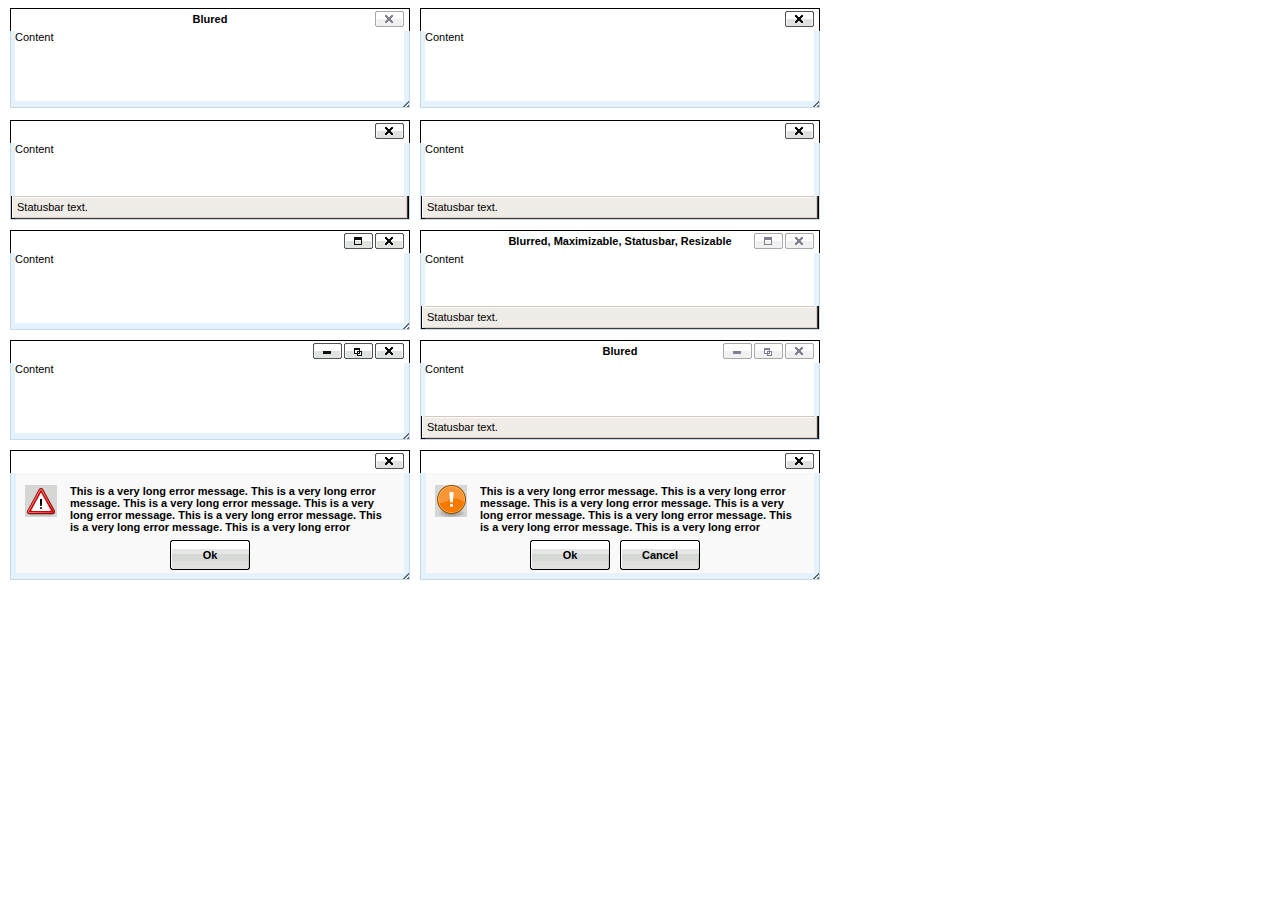
<file: noticias-br/wp-includes/js/tinymce/plugins/inlinepopups/template.htm>
<!-- <!DOCTYPE html PUBLIC "-//W3C//DTD XHTML 1.0 Strict//EN" "http://www.w3.org/TR/xhtml1/DTD/xhtml1-strict.dtd"> -->
<html xmlns="http://www.w3.org/1999/xhtml">
<head>
<title>Template for dialogs</title>
<link rel="stylesheet" type="text/css" href="skins/clearlooks2/window.css?ver=359-20131010" />
</head>
<body>

<div class="mceEditor">
	<div class="clearlooks2" style="width:400px; height:100px; left:10px;">
		<div class="mceWrapper">
			<div class="mceTop">
				<div class="mceLeft"></div>
				<div class="mceCenter"></div>
				<div class="mceRight"></div>
				<span>Blured</span>
			</div>

			<div class="mceMiddle">
				<div class="mceLeft"></div>
				<span>Content</span>
				<div class="mceRight"></div>
			</div>

			<div class="mceBottom">
				<div class="mceLeft"></div>
				<div class="mceCenter"></div>
				<div class="mceRight"></div>
				<span>Statusbar text.</span>
			</div>

			<a class="mceMove" href="#"></a>
			<a class="mceMin" href="#"></a>
			<a class="mceMax" href="#"></a>
			<a class="mceMed" href="#"></a>
			<a class="mceClose" href="#"></a>
			<a class="mceResize mceResizeN" href="#"></a>
			<a class="mceResize mceResizeS" href="#"></a>
			<a class="mceResize mceResizeW" href="#"></a>
			<a class="mceResize mceResizeE" href="#"></a>
			<a class="mceResize mceResizeNW" href="#"></a>
			<a class="mceResize mceResizeNE" href="#"></a>
			<a class="mceResize mceResizeSW" href="#"></a>
			<a class="mceResize mceResizeSE" href="#"></a>
		</div>
	</div>

	<div class="clearlooks2" style="width:400px; height:100px; left:420px;">
		<div class="mceWrapper mceMovable mceFocus">
			<div class="mceTop">
				<div class="mceLeft"></div>
				<div class="mceCenter"></div>
				<div class="mceRight"></div>
				<span>Focused</span>
			</div>

			<div class="mceMiddle">
				<div class="mceLeft"></div>
				<span>Content</span>
				<div class="mceRight"></div>
			</div>

			<div class="mceBottom">
				<div class="mceLeft"></div>
				<div class="mceCenter"></div>
				<div class="mceRight"></div>
				<span>Statusbar text.</span>
			</div>

			<a class="mceMove" href="#"></a>
			<a class="mceMin" href="#"></a>
			<a class="mceMax" href="#"></a>
			<a class="mceMed" href="#"></a>
			<a class="mceClose" href="#"></a>
			<a class="mceResize mceResizeN" href="#"></a>
			<a class="mceResize mceResizeS" href="#"></a>
			<a class="mceResize mceResizeW" href="#"></a>
			<a class="mceResize mceResizeE" href="#"></a>
			<a class="mceResize mceResizeNW" href="#"></a>
			<a class="mceResize mceResizeNE" href="#"></a>
			<a class="mceResize mceResizeSW" href="#"></a>
			<a class="mceResize mceResizeSE" href="#"></a>
		</div>
	</div>

	<div class="clearlooks2" style="width:400px; height:100px; left:10px; top:120px;">
		<div class="mceWrapper mceMovable mceFocus mceStatusbar">
			<div class="mceTop">
				<div class="mceLeft"></div>
				<div class="mceCenter"></div>
				<div class="mceRight"></div>
				<span>Statusbar</span>
			</div>

			<div class="mceMiddle">
				<div class="mceLeft"></div>
				<span>Content</span>
				<div class="mceRight"></div>
			</div>

			<div class="mceBottom">
				<div class="mceLeft"></div>
				<div class="mceCenter"></div>
				<div class="mceRight"></div>
				<span>Statusbar text.</span>
			</div>

			<a class="mceMove" href="#"></a>
			<a class="mceMin" href="#"></a>
			<a class="mceMax" href="#"></a>
			<a class="mceMed" href="#"></a>
			<a class="mceClose" href="#"></a>
			<a class="mceResize mceResizeN" href="#"></a>
			<a class="mceResize mceResizeS" href="#"></a>
			<a class="mceResize mceResizeW" href="#"></a>
			<a class="mceResize mceResizeE" href="#"></a>
			<a class="mceResize mceResizeNW" href="#"></a>
			<a class="mceResize mceResizeNE" href="#"></a>
			<a class="mceResize mceResizeSW" href="#"></a>
			<a class="mceResize mceResizeSE" href="#"></a>
		</div>
	</div>

	<div class="clearlooks2" style="width:400px; height:100px; left:420px; top:120px;">
		<div class="mceWrapper mceMovable mceFocus mceStatusbar mceResizable">
			<div class="mceTop">
				<div class="mceLeft"></div>
				<div class="mceCenter"></div>
				<div class="mceRight"></div>
				<span>Statusbar, Resizable</span>
			</div>

			<div class="mceMiddle">
				<div class="mceLeft"></div>
				<span>Content</span>
				<div class="mceRight"></div>
			</div>

			<div class="mceBottom">
				<div class="mceLeft"></div>
				<div class="mceCenter"></div>
				<div class="mceRight"></div>
				<span>Statusbar text.</span>
			</div>

			<a class="mceMove" href="#"></a>
			<a class="mceMin" href="#"></a>
			<a class="mceMax" href="#"></a>
			<a class="mceMed" href="#"></a>
			<a class="mceClose" href="#"></a>
			<a class="mceResize mceResizeN" href="#"></a>
			<a class="mceResize mceResizeS" href="#"></a>
			<a class="mceResize mceResizeW" href="#"></a>
			<a class="mceResize mceResizeE" href="#"></a>
			<a class="mceResize mceResizeNW" href="#"></a>
			<a class="mceResize mceResizeNE" href="#"></a>
			<a class="mceResize mceResizeSW" href="#"></a>
			<a class="mceResize mceResizeSE" href="#"></a>
		</div>
	</div>

	<div class="clearlooks2" style="width:400px; height:100px; left:10px; top:230px;">
		<div class="mceWrapper mceMovable mceFocus mceResizable mceMaximizable">
			<div class="mceTop">
				<div class="mceLeft"></div>
				<div class="mceCenter"></div>
				<div class="mceRight"></div>
				<span>Resizable, Maximizable</span>
			</div>

			<div class="mceMiddle">
				<div class="mceLeft"></div>
				<span>Content</span>
				<div class="mceRight"></div>
			</div>

			<div class="mceBottom">
				<div class="mceLeft"></div>
				<div class="mceCenter"></div>
				<div class="mceRight"></div>
				<span>Statusbar text.</span>
			</div>

			<a class="mceMove" href="#"></a>
			<a class="mceMin" href="#"></a>
			<a class="mceMax" href="#"></a>
			<a class="mceMed" href="#"></a>
			<a class="mceClose" href="#"></a>
			<a class="mceResize mceResizeN" href="#"></a>
			<a class="mceResize mceResizeS" href="#"></a>
			<a class="mceResize mceResizeW" href="#"></a>
			<a class="mceResize mceResizeE" href="#"></a>
			<a class="mceResize mceResizeNW" href="#"></a>
			<a class="mceResize mceResizeNE" href="#"></a>
			<a class="mceResize mceResizeSW" href="#"></a>
			<a class="mceResize mceResizeSE" href="#"></a>
		</div>
	</div>

	<div class="clearlooks2" style="width:400px; height:100px; left:420px; top:230px;">
		<div class="mceWrapper mceMovable mceStatusbar mceResizable mceMaximizable">
			<div class="mceTop">
				<div class="mceLeft"></div>
				<div class="mceCenter"></div>
				<div class="mceRight"></div>
				<span>Blurred, Maximizable, Statusbar, Resizable</span>
			</div>

			<div class="mceMiddle">
				<div class="mceLeft"></div>
				<span>Content</span>
				<div class="mceRight"></div>
			</div>

			<div class="mceBottom">
				<div class="mceLeft"></div>
				<div class="mceCenter"></div>
				<div class="mceRight"></div>
				<span>Statusbar text.</span>
			</div>

			<a class="mceMove" href="#"></a>
			<a class="mceMin" href="#"></a>
			<a class="mceMax" href="#"></a>
			<a class="mceMed" href="#"></a>
			<a class="mceClose" href="#"></a>
			<a class="mceResize mceResizeN" href="#"></a>
			<a class="mceResize mceResizeS" href="#"></a>
			<a class="mceResize mceResizeW" href="#"></a>
			<a class="mceResize mceResizeE" href="#"></a>
			<a class="mceResize mceResizeNW" href="#"></a>
			<a class="mceResize mceResizeNE" href="#"></a>
			<a class="mceResize mceResizeSW" href="#"></a>
			<a class="mceResize mceResizeSE" href="#"></a>
		</div>
	</div>

	<div class="clearlooks2" style="width:400px; height:100px; left:10px; top:340px;">
		<div class="mceWrapper mceMovable mceFocus mceResizable mceMaximized mceMinimizable mceMaximizable">
			<div class="mceTop">
				<div class="mceLeft"></div>
				<div class="mceCenter"></div>
				<div class="mceRight"></div>
				<span>Maximized, Maximizable, Minimizable</span>
			</div>

			<div class="mceMiddle">
				<div class="mceLeft"></div>
				<span>Content</span>
				<div class="mceRight"></div>
			</div>

			<div class="mceBottom">
				<div class="mceLeft"></div>
				<div class="mceCenter"></div>
				<div class="mceRight"></div>
				<span>Statusbar text.</span>
			</div>

			<a class="mceMove" href="#"></a>
			<a class="mceMin" href="#"></a>
			<a class="mceMax" href="#"></a>
			<a class="mceMed" href="#"></a>
			<a class="mceClose" href="#"></a>
			<a class="mceResize mceResizeN" href="#"></a>
			<a class="mceResize mceResizeS" href="#"></a>
			<a class="mceResize mceResizeW" href="#"></a>
			<a class="mceResize mceResizeE" href="#"></a>
			<a class="mceResize mceResizeNW" href="#"></a>
			<a class="mceResize mceResizeNE" href="#"></a>
			<a class="mceResize mceResizeSW" href="#"></a>
			<a class="mceResize mceResizeSE" href="#"></a>
		</div>
	</div>

	<div class="clearlooks2" style="width:400px; height:100px; left:420px; top:340px;">
		<div class="mceWrapper mceMovable mceStatusbar mceResizable mceMaximized mceMinimizable mceMaximizable">
			<div class="mceTop">
				<div class="mceLeft"></div>
				<div class="mceCenter"></div>
				<div class="mceRight"></div>
				<span>Blured</span>
			</div>

			<div class="mceMiddle">
				<div class="mceLeft"></div>
				<span>Content</span>
				<div class="mceRight"></div>
			</div>

			<div class="mceBottom">
				<div class="mceLeft"></div>
				<div class="mceCenter"></div>
				<div class="mceRight"></div>
				<span>Statusbar text.</span>
			</div>

			<a class="mceMove" href="#"></a>
			<a class="mceMin" href="#"></a>
			<a class="mceMax" href="#"></a>
			<a class="mceMed" href="#"></a>
			<a class="mceClose" href="#"></a>
			<a class="mceResize mceResizeN" href="#"></a>
			<a class="mceResize mceResizeS" href="#"></a>
			<a class="mceResize mceResizeW" href="#"></a>
			<a class="mceResize mceResizeE" href="#"></a>
			<a class="mceResize mceResizeNW" href="#"></a>
			<a class="mceResize mceResizeNE" href="#"></a>
			<a class="mceResize mceResizeSW" href="#"></a>
			<a class="mceResize mceResizeSE" href="#"></a>
		</div>
	</div>

	<div class="clearlooks2" style="width:400px; height:130px; left:10px; top:450px;">
		<div class="mceWrapper mceMovable mceFocus mceModal mceAlert">
			<div class="mceTop">
				<div class="mceLeft"></div>
				<div class="mceCenter"></div>
				<div class="mceRight"></div>
				<span>Alert</span>
			</div>

			<div class="mceMiddle">
				<div class="mceLeft"></div>
				<span>
					This is a very long error message. This is a very long error message.
					This is a very long error message. This is a very long error message.
					This is a very long error message. This is a very long error message.
					This is a very long error message. This is a very long error message.
					This is a very long error message. This is a very long error message.
					This is a very long error message. This is a very long error message.
				</span>
				<div class="mceRight"></div>
				<div class="mceIcon"></div>
			</div>

			<div class="mceBottom">
				<div class="mceLeft"></div>
				<div class="mceCenter"></div>
				<div class="mceRight"></div>
			</div>

			<a class="mceMove" href="#"></a>
			<a class="mceButton mceOk" href="#">Ok</a>
			<a class="mceClose" href="#"></a>
		</div>
	</div>

	<div class="clearlooks2" style="width:400px; height:130px; left:420px; top:450px;">
		<div class="mceWrapper mceMovable mceFocus mceModal mceConfirm">
			<div class="mceTop">
				<div class="mceLeft"></div>
				<div class="mceCenter"></div>
				<div class="mceRight"></div>
				<span>Confirm</span>
			</div>

			<div class="mceMiddle">
				<div class="mceLeft"></div>
				<span>
					This is a very long error message. This is a very long error message.
					This is a very long error message. This is a very long error message.
					This is a very long error message. This is a very long error message.
					This is a very long error message. This is a very long error message.
					This is a very long error message. This is a very long error message.
					This is a very long error message. This is a very long error message.
					</span>
				<div class="mceRight"></div>
				<div class="mceIcon"></div>
			</div>

			<div class="mceBottom">
				<div class="mceLeft"></div>
				<div class="mceCenter"></div>
				<div class="mceRight"></div>
			</div>

			<a class="mceMove" href="#"></a>
			<a class="mceButton mceOk" href="#">Ok</a>
			<a class="mceButton mceCancel" href="#">Cancel</a>
			<a class="mceClose" href="#"></a>
		</div>
	</div>
</div>

</body>
</html>
</file>
<file: admin/colorpicker/css/colorpicker.css>
.colorpicker {
	width: 356px;
	height: 176px;
	overflow: hidden;
	position: absolute;
	background: url(../images/colorpicker_background.png);
	font-family: Arial, Helvetica, sans-serif;
	display: none;
}
.colorpicker_color {
	width: 150px;
	height: 150px;
	left: 14px;
	top: 13px;
	position: absolute;
	background: #f00;
	overflow: hidden;
	cursor: crosshair;
}
.colorpicker_color div {
	position: absolute;
	top: 0;
	left: 0;
	width: 150px;
	height: 150px;
	background: url(../images/colorpicker_overlay.png);
}
.colorpicker_color div div {
	position: absolute;
	top: 0;
	left: 0;
	width: 11px;
	height: 11px;
	overflow: hidden;
	background: url(../images/colorpicker_select.gif);
	margin: -5px 0 0 -5px;
}
.colorpicker_hue {
	position: absolute;
	top: 13px;
	left: 171px;
	width: 35px;
	height: 150px;
	cursor: n-resize;
}
.colorpicker_hue div {
	position: absolute;
	width: 35px;
	height: 9px;
	overflow: hidden;
	background: url(../images/colorpicker_indic.gif) left top;
	margin: -4px 0 0 0;
	left: 0px;
}
.colorpicker_new_color {
	position: absolute;
	width: 60px;
	height: 30px;
	left: 213px;
	top: 13px;
	background: #f00;
}
.colorpicker_current_color {
	position: absolute;
	width: 60px;
	height: 30px;
	left: 283px;
	top: 13px;
	background: #f00;
}
.colorpicker input {
	background-color: transparent;
	border: 1px solid transparent;
	position: absolute;
	font-size: 10px;
	font-family: Arial, Helvetica, sans-serif;
	color: #898989;
	top: 4px;
	right: 11px;
	text-align: right;
	margin: 0;
	padding: 0;
	height: 11px;
}
.colorpicker_hex {
	position: absolute;
	width: 72px;
	height: 22px;
	background: url(../images/colorpicker_hex.png) top;
	left: 212px;
	top: 142px;
}
.colorpicker_hex input {
	right: 6px;
}
.colorpicker_field {
	height: 22px;
	width: 62px;
	background-position: top;
	position: absolute;
}
.colorpicker_field span {
	position: absolute;
	width: 12px;
	height: 22px;
	overflow: hidden;
	top: 0;
	right: 0;
	cursor: n-resize;
}
.colorpicker_rgb_r {
	background-image: url(../images/colorpicker_rgb_r.png);
	top: 52px;
	left: 212px;
}
.colorpicker_rgb_g {
	background-image: url(../images/colorpicker_rgb_g.png);
	top: 82px;
	left: 212px;
}
.colorpicker_rgb_b {
	background-image: url(../images/colorpicker_rgb_b.png);
	top: 112px;
	left: 212px;
}
.colorpicker_hsb_h {
	background-image: url(../images/colorpicker_hsb_h.png);
	top: 52px;
	left: 282px;
}
.colorpicker_hsb_s {
	background-image: url(../images/colorpicker_hsb_s.png);
	top: 82px;
	left: 282px;
}
.colorpicker_hsb_b {
	background-image: url(../images/colorpicker_hsb_b.png);
	top: 112px;
	left: 282px;
}
.colorpicker_submit {
	position: absolute;
	width: 22px;
	height: 22px;
	background: url(../images/colorpicker_submit.png) top;
	left: 322px;
	top: 142px;
	overflow: hidden;
}
.colorpicker_focus {
	background-position: center;
}
.colorpicker_hex.colorpicker_focus {
	background-position: bottom;
}
.colorpicker_submit.colorpicker_focus {
	background-position: bottom;
}
.colorpicker_slider {
	background-position: bottom;
}
</file>
<file: admin/colorpicker/css/layout.css>
body,div,dl,dt,dd,ul,ol,li,h1,h2,h3,h4,h5,h6,pre,form,fieldset,input,textarea,p,blockquote,th,td { 
	margin:0;
	padding:0;
}
table {
	border-collapse:collapse;
	border-spacing:0;
}
fieldset,img { 
	border:0;
}
address,caption,cite,code,dfn,em,strong,th,var {
	font-style:normal;
	font-weight:normal;
}
ol,ul {
	list-style:none;
}
caption,th {
	text-align:left;
}
h1,h2,h3,h4,h5,h6 {
	font-size:100%;
	font-weight:normal;
}
q:before,q:after {
	content:'';
}
abbr,acronym { border:0;
}
html, body {
	background-color: #fff;
	font-family: Arial, Helvetica, sans-serif;
	font-size: 12px;
	line-height: 18px;
	color: #52697E;
}
body {
	text-align: center;
	overflow: auto;
}
.wrapper {
	width: 700px;
	margin: 0 auto;
	text-align: left;
}
h1 {
	font-size: 21px;
	height: 47px;
	line-height: 47px;
	text-transform: uppercase;
}
.navigationTabs {
	height: 23px;
	line-height: 23px;
	border-bottom: 1px solid #ccc;
}
.navigationTabs li {
	float: left;
	height: 23px;
	line-height: 23px;
	padding-right: 3px;
}
.navigationTabs li a{
	float: left;
	dispaly: block;
	height: 23px;
	line-height: 23px;
	padding: 0 10px;
	overflow: hidden;
	color: #52697E;
	background-color: #eee;
	position: relative;
	text-decoration: none;
}
.navigationTabs li a:hover {
	background-color: #f0f0f0;
}
.navigationTabs li a.active {
	background-color: #fff;
	border: 1px solid #ccc;
	border-bottom: 0px solid;
}
.tabsContent {
	border: 1px solid #ccc;
	border-top: 0px solid;
	width: 698px;
	overflow: hidden;
}
.tab {
	padding: 16px;
	display: none;
}
.tab h2 {
	font-weight: bold;
	font-size: 16px;
}
.tab h3 {
	font-weight: bold;
	font-size: 14px;
	margin-top: 20px;
}
.tab p {
	margin-top: 16px;
	clear: both;
}
.tab ul {
	margin-top: 16px;
	list-style: disc;
}
.tab li {
	margin: 10px 0 0 35px;
}
.tab a {
	color: #8FB0CF;
}
.tab strong {
	font-weight: bold;
}
.tab pre {
	font-size: 11px;
	margin-top: 20px;
	width: 668px;
	overflow: auto;
	clear: both;
}
.tab table {
	width: 100%;
}
.tab table td {
	padding: 6px 10px 6px 0;
	vertical-align: top;
}
.tab dt {
	margin-top: 16px;
}

#colorSelector {
	position: relative;
	width: 36px;
	height: 36px;
	background: url(../images/select.png);
}
#colorSelector div {
	position: absolute;
	top: 3px;
	left: 3px;
	width: 30px;
	height: 30px;
	background: url(../images/select.png) center;
}
#colorSelector2 {
	position: absolute;
	top: 0;
	left: 0;
	width: 36px;
	height: 36px;
	background: url(../images/select2.png);
}
#colorSelector2 div {
	position: absolute;
	top: 4px;
	left: 4px;
	width: 28px;
	height: 28px;
	background: url(../images/select2.png) center;
}
#colorpickerHolder2 {
	top: 32px;
	left: 0;
	width: 356px;
	height: 0;
	overflow: hidden;
	position: absolute;
}
#colorpickerHolder2 .colorpicker {
	background-image: url(../images/custom_background.png);
	position: absolute;
	bottom: 0;
	left: 0;
}
#colorpickerHolder2 .colorpicker_hue div {
	background-image: url(../images/custom_indic.gif);
}
#colorpickerHolder2 .colorpicker_hex {
	background-image: url(../images/custom_hex.png);
}
#colorpickerHolder2 .colorpicker_rgb_r {
	background-image: url(../images/custom_rgb_r.png);
}
#colorpickerHolder2 .colorpicker_rgb_g {
	background-image: url(../images/custom_rgb_g.png);
}
#colorpickerHolder2 .colorpicker_rgb_b {
	background-image: url(../images/custom_rgb_b.png);
}
#colorpickerHolder2 .colorpicker_hsb_s {
	background-image: url(../images/custom_hsb_s.png);
	display: none;
}
#colorpickerHolder2 .colorpicker_hsb_h {
	background-image: url(../images/custom_hsb_h.png);
	display: none;
}
#colorpickerHolder2 .colorpicker_hsb_b {
	background-image: url(../images/custom_hsb_b.png);
	display: none;
}
#colorpickerHolder2 .colorpicker_submit {
	background-image: url(../images/custom_submit.png);
}
#colorpickerHolder2 .colorpicker input {
	color: #778398;
}
#customWidget {
	position: relative;
	height: 36px;
}
</file>
<file: helper/uploadhtml/css/main.css>
*{
    margin:0;
    padding:0;
}
body {
    background-color:#74b1d1;
    color:#fff;
    font:14px/1.3 Arial,sans-serif;
}
header {
    background-color:#212121;
    box-shadow: 0 -1px 2px #111111;
    display:block;
    height:70px;
    position:relative;
    width:100%;
    z-index:100;
}
header h2{
    font-size:22px;
    font-weight:normal;
    left:50%;
    margin-left:-400px;
    padding:22px 0;
    position:absolute;
    width:540px;
}
header a.stuts,a.stuts:visited{
    border:none;
    text-decoration:none;
    color:#fcfcfc;
    font-size:14px;
    left:50%;
    line-height:31px;
    margin:23px 0 0 110px;
    position:absolute;
    top:0;
}
header .stuts span {
    font-size:22px;
    font-weight:bold;
    margin-left:5px;
}
.container {
    overflow:hidden;
    width:960px;
    margin:20px auto;
}
.contr {
    background-color:#212121;
    padding:10px 0;
    text-align:center;

    border-radius:10px 10px 0 0;
    -moz-border-radius:10px 10px 0 0;
    -webkit-border-radius:10px 10px 0 0;
}

.upload_form_cont {
    background: -moz-linear-gradient(#ffffff, #f2f2f2);
    background: -ms-linear-gradient(#ffffff, #f2f2f2);
    background: -webkit-gradient(linear, left top, left bottom, color-stop(0%, #ffffff), color-stop(100%, #f2f2f2));
    background: -webkit-linear-gradient(#ffffff, #f2f2f2);
    background: -o-linear-gradient(#ffffff, #f2f2f2);
    filter: progid:DXImageTransform.Microsoft.gradient(startColorstr='#ffffff', endColorstr='#f2f2f2');
    -ms-filter: "progid:DXImageTransform.Microsoft.gradient(startColorstr='#ffffff', endColorstr='#f2f2f2')";
    background: linear-gradient(#ffffff, #f2f2f2);

    color:#000;
    overflow:hidden;
}
#upload_form {
    float:left;
    padding:20px;
    width:700px;
}
#preview {
    background-color:#fff;
    display:block;
    float:right;
    width:200px;
}
#upload_form > div {
    margin-bottom:10px;
}
#speed,#remaining {
    float:left;
    width:100px;
}
#b_transfered {
    float:right;
    text-align:right;
}
.clear_both {
    clear:both;
}
input {
    border-radius:10px;
    -moz-border-radius:10px;
    -ms-border-radius:10px;
    -o-border-radius:10px;
    -webkit-border-radius:10px;

    border:1px solid #ccc;
    font-size:14pt;
    padding:5px 10px;
}
input[type=button] {
    background: -moz-linear-gradient(#ffffff, #dfdfdf);
    background: -ms-linear-gradient(#ffffff, #dfdfdf);
    background: -webkit-gradient(linear, left top, left bottom, color-stop(0%, #ffffff), color-stop(100%, #dfdfdf));
    background: -webkit-linear-gradient(#ffffff, #dfdfdf);
    background: -o-linear-gradient(#ffffff, #dfdfdf);
    filter: progid:DXImageTransform.Microsoft.gradient(startColorstr='#ffffff', endColorstr='#dfdfdf');
    -ms-filter: "progid:DXImageTransform.Microsoft.gradient(startColorstr='#ffffff', endColorstr='#dfdfdf')";
    background: linear-gradient(#ffffff, #dfdfdf);
}
#image_file {
    width:400px;
}
#progress_info {
    font-size:10pt;
}
#fileinfo,#error,#error2,#abort,#warnsize {
    color:#aaa;
    display:none;
    font-size:10pt;
    font-style:italic;
    margin-top:10px;
}
#progress {
    border:1px solid #ccc;
    display:none;
    float:left;
    height:14px;

    border-radius:10px;
    -moz-border-radius:10px;
    -ms-border-radius:10px;
    -o-border-radius:10px;
    -webkit-border-radius:10px;

    background: -moz-linear-gradient(#66cc00, #4b9500);
    background: -ms-linear-gradient(#66cc00, #4b9500);
    background: -webkit-gradient(linear, left top, left bottom, color-stop(0%, #66cc00), color-stop(100%, #4b9500));
    background: -webkit-linear-gradient(#66cc00, #4b9500);
    background: -o-linear-gradient(#66cc00, #4b9500);
    filter: progid:DXImageTransform.Microsoft.gradient(startColorstr='#66cc00', endColorstr='#4b9500');
    -ms-filter: "progid:DXImageTransform.Microsoft.gradient(startColorstr='#66cc00', endColorstr='#4b9500')";
    background: linear-gradient(#66cc00, #4b9500);
}
#progress_percent {
    float:right;
}
#upload_response {
    margin-top: 10px;
    padding: 20px;
    overflow: hidden;
    display: none;
    border: 1px solid #ccc;

    border-radius:10px;
    -moz-border-radius:10px;
    -ms-border-radius:10px;
    -o-border-radius:10px;
    -webkit-border-radius:10px;

    box-shadow: 0 0 5px #ccc;
    background: -moz-linear-gradient(#bbb, #eee);
    background: -ms-linear-gradient(#bbb, #eee);
    background: -webkit-gradient(linear, left top, left bottom, color-stop(0%, #bbb), color-stop(100%, #eee));
    background: -webkit-linear-gradient(#bbb, #eee);
    background: -o-linear-gradient(#bbb, #eee);
    filter: progid:DXImageTransform.Microsoft.gradient(startColorstr='#bbb', endColorstr='#eee');
    -ms-filter: "progid:DXImageTransform.Microsoft.gradient(startColorstr='#bbb', endColorstr='#eee')";
    background: linear-gradient(#bbb, #eee);
}
</file>
<file: noticias-br/wp-admin/css/install.css>
html {
	background: #eee;
	margin: 0 20px;
}

body {
	background: #fff;
	color: #555;
	font-family: "Open Sans", sans-serif;
	margin: 140px auto 25px;
	padding: 20px 20px 10px 20px;
	max-width: 700px;
	-webkit-font-smoothing: subpixel-antialiased;
	-webkit-box-shadow: 0 1px 3px rgba(0,0,0,0.13);
	box-shadow: 0 1px 3px rgba(0,0,0,0.13);
}

a {
	color: #0074a2;
	text-decoration: none;
}

a:hover {
	color: #2ea2cc;
}

h1 {
	border-bottom: 1px solid #dedede;
	clear: both;
	color: #666;
	font-size: 24px;
	margin: 30px 0;
	padding: 0;
	padding-bottom: 7px;
	font-weight: normal;
}

h2 {
	font-size: 16px;
}

p, li, dd, dt {
	padding-bottom: 2px;
	font-size: 14px;
	line-height: 1.5;
}

code, .code {
	font-family: Consolas, Monaco, monospace;
}

ul, ol, dl {
	padding: 5px 5px 5px 22px;
}

a img {
	border:0
}
abbr {
	border: 0;
	font-variant: normal;
}
#logo {
	margin: 6px 0 14px 0;
	border-bottom: none;
	text-align:center
}
#logo a {
	background-image: url('../images/w-logo-blue.png?ver=20131202');
	background-image: none, url('../images/wordpress-logo.svg?ver=20131107');
	background-size: 80px 80px;
	background-position: center top;
	background-repeat: no-repeat;
	color: #999;
	height: 80px;
	font-size: 20px;
	font-weight: normal;
	line-height: 1.3em;
	margin: -130px auto 25px;
	padding: 0;
	text-decoration: none;
	width: 80px;
	text-indent: -9999px;
	outline: none;
	overflow: hidden;
	display: block;
}
.step {
	margin: 20px 0 15px;
}
.step, th {
	text-align: left;
	padding: 0;
}
.step .button-large {
	font-size: 14px;
}
textarea {
	border: 1px solid #dfdfdf;
	font-family: "Open Sans", sans-serif;
	width: 100%;
	-moz-box-sizing: border-box;
	-webkit-box-sizing: border-box;
	-ms-box-sizing: border-box; /* ie8 only */
	box-sizing: border-box;
}

.form-table {
	border-collapse: collapse;
	margin-top: 1em;
	width: 100%;
}

.form-table td {
	margin-bottom: 9px;
	padding: 10px 20px 10px 0;
	border-bottom: 8px solid #fff;
	font-size: 14px;
	vertical-align: top
}

.form-table th {
	font-size: 14px;
	text-align: left;
	padding: 16px 20px 10px 0;
	width: 140px;
	vertical-align: top;
}

.form-table code {
	line-height: 18px;
	font-size: 14px;
}

.form-table p {
	margin: 4px 0 0 0;
	font-size: 11px;
}

.form-table input {
	line-height: 20px;
	font-size: 15px;
	padding: 3px 5px;
	border: 1px solid #ddd;
	box-shadow: inset 0 1px 2px rgba(0,0,0,0.07);
}

input,
submit {
	font-family: "Open Sans", sans-serif;
}

.form-table input[type=text],
.form-table input[type=password] {
	width: 206px;
}

.form-table th p {
	font-weight: normal;
}

.form-table.install-success td {
	vertical-align: middle;
	padding: 16px 20px 10px 0;
}

.form-table.install-success td p {
	margin: 0;
	font-size: 14px;
}

.form-table.install-success td code {
	margin: 0;
	font-size: 18px;
}

#error-page {
	margin-top: 50px;
}

#error-page p {
	font-size: 14px;
	line-height: 18px;
	margin: 25px 0 20px;
}

#error-page code, .code {
	font-family: Consolas, Monaco, monospace;
}

#pass-strength-result {
	background-color: #eee;
	border-color: #ddd !important;
	border-style: solid;
	border-width: 1px;
	margin: 5px 5px 5px 0;
	padding: 5px;
	text-align: center;
	width: 200px;
	display: none;
}

#pass-strength-result.bad {
	background-color: #ffb78c;
	border-color: #ff853c !important;
}

#pass-strength-result.good {
	background-color: #ffec8b;
	border-color: #ffcc00 !important;
}

#pass-strength-result.short {
	background-color: #ffa0a0;
	border-color: #f04040 !important;
}

#pass-strength-result.strong {
	background-color: #c3ff88;
	border-color: #8dff1c !important;
}

.message {
	border: 1px solid #c00;
	padding: 0.5em 0.7em;
	margin: 5px 0 15px;
	background-color: #ffebe8;
}

/* @noflip */
#dbname,
#uname,
#pwd,
#dbhost,
#prefix,
#user_login,
#admin_email,
#pass1,
#pass2 {
	direction: ltr;
}


/* localization */
body.rtl,
.rtl textarea,
.rtl input,
.rtl submit {
	font-family: Tahoma, sans-serif;
}

:lang(he-il) body.rtl,
:lang(he-il) .rtl textarea,
:lang(he-il) .rtl input,
:lang(he-il) .rtl submit {
	font-family: Arial, sans-serif;
}

@media only screen and (max-width: 799px) {
	body {
		margin-top: 115px;
	}
	#logo a {
		margin: -125px auto 30px;
	}
}

@media screen and ( max-width: 782px ) {

	.form-table {
		margin-top: 0;
	}

	.form-table th,
	.form-table td {
		display: block;
		width: auto;
		vertical-align: middle;
	}

	.form-table th {
		padding: 20px 0 0;
	}

	.form-table td {
		padding: 5px 0;
		border: 0;
		margin: 0;
	}

	textarea,
	input {
		font-size: 16px;
	}

	.form-table td input[type="text"],
	.form-table td input[type="password"],
	.form-table td select,
	.form-table td textarea,
	.form-table span.description {
		width: 100%;
		font-size: 16px;
		line-height: 1.5;
		padding: 7px 10px;
		display: block;
		max-width: none;
		box-sizing: border-box;
		-mox-box-sizing: border-box;
	}

}
</file>
<file: noticias-br/wp-content/themes/twentyfourteen/genericons/genericons.css>
/**

	Genericons Helper CSS

*/


/**
 * The font was graciously generated by Font Squirrel (http://www.fontsquirrel.com). We love those guys.
 */

@font-face {
    font-family: 'Genericons';
    src: url('font/genericons-regular-webfont.eot');
}

@font-face {
    font-family: 'Genericons';
    src: url([data-uri]) format('woff'),
         url('font/genericons-regular-webfont.ttf') format('truetype'),
         url('font/genericons-regular-webfont.svg#genericonsregular') format('svg');
    font-weight: normal;
    font-style: normal;
}


/**
 * All Genericons
 */

.genericon {
	display: inline-block;
	width: 16px;
	height: 16px;
	-webkit-font-smoothing: antialiased;
	font-size: 16px;
	line-height: 1;
	font-family: 'Genericons';
	text-decoration: inherit;
	font-weight: normal;
	font-style: normal;
	vertical-align: top;
}

/**
 * IE7 and IE6 hacks
 */

.genericon {
	*overflow: auto;
	*zoom: 1;
	*display: inline;
}

/**
 * Individual icons
 */

/* Post formats */
.genericon-standard:before {        content: '\f100'; }
.genericon-aside:before {           content: '\f101'; }
.genericon-image:before {           content: '\f102'; }
.genericon-gallery:before {         content: '\f103'; }
.genericon-video:before {           content: '\f104'; }
.genericon-status:before {          content: '\f105'; }
.genericon-quote:before {           content: '\f106'; }
.genericon-link:before {            content: '\f107'; }
.genericon-chat:before {            content: '\f108'; }
.genericon-audio:before {           content: '\f109'; }

/* Social icons */
.genericon-github:before {          content: '\f200'; }
.genericon-dribbble:before {        content: '\f201'; }
.genericon-twitter:before {         content: '\f202'; }
.genericon-facebook:before {        content: '\f203'; }
.genericon-facebook-alt:before {    content: '\f204'; }
.genericon-wordpress:before {       content: '\f205'; }
.genericon-googleplus:before {      content: '\f206'; }
.genericon-linkedin:before {        content: '\f207'; }
.genericon-linkedin-alt:before {    content: '\f208'; }
.genericon-pinterest:before {       content: '\f209'; }
.genericon-pinterest-alt:before {   content: '\f210'; }
.genericon-flickr:before {          content: '\f211'; }
.genericon-vimeo:before {           content: '\f212'; }
.genericon-youtube:before {         content: '\f213'; }
.genericon-tumblr:before {          content: '\f214'; }
.genericon-instagram:before {       content: '\f215'; }
.genericon-codepen:before {         content: '\f216'; }
.genericon-polldaddy:before {       content: '\f217'; }
.genericon-googleplus-alt:before {  content: '\f218'; }
.genericon-path:before {            content: '\f219'; }
.genericon-skype:before {           content: '\f220'; }
.genericon-digg:before {            content: '\f221'; }
.genericon-reddit:before {          content: '\f222'; }
.genericon-stumbleupon:before {     content: '\f223'; }
.genericon-pocket:before {          content: '\f224'; }

/* Meta icons */
.genericon-comment:before {         content: '\f300'; }
.genericon-category:before {        content: '\f301'; }
.genericon-tag:before {             content: '\f302'; }
.genericon-time:before {            content: '\f303'; }
.genericon-user:before {            content: '\f304'; }
.genericon-day:before {             content: '\f305'; }
.genericon-week:before {            content: '\f306'; }
.genericon-month:before {           content: '\f307'; }
.genericon-pinned:before {          content: '\f308'; }

/* Other icons */
.genericon-search:before {          content: '\f400'; }
.genericon-unzoom:before {          content: '\f401'; }
.genericon-zoom:before {            content: '\f402'; }
.genericon-show:before {            content: '\f403'; }
.genericon-hide:before {            content: '\f404'; }
.genericon-close:before {           content: '\f405'; }
.genericon-close-alt:before {       content: '\f406'; }
.genericon-trash:before {           content: '\f407'; }
.genericon-star:before {            content: '\f408'; }
.genericon-home:before {            content: '\f409'; }
.genericon-mail:before {            content: '\f410'; }
.genericon-edit:before {            content: '\f411'; }
.genericon-reply:before {           content: '\f412'; }
.genericon-feed:before {            content: '\f413'; }
.genericon-warning:before {         content: '\f414'; }
.genericon-share:before {           content: '\f415'; }
.genericon-attachment:before {      content: '\f416'; }
.genericon-location:before {        content: '\f417'; }
.genericon-checkmark:before {       content: '\f418'; }
.genericon-menu:before {            content: '\f419'; }
.genericon-refresh:before {         content: '\f420'; }
.genericon-minimize:before {        content: '\f421'; }
.genericon-maximize:before {        content: '\f422'; }
.genericon-404:before {             content: '\f423'; }
.genericon-spam:before {            content: '\f424'; }
.genericon-summary:before {         content: '\f425'; }
.genericon-cloud:before {           content: '\f426'; }
.genericon-key:before {             content: '\f427'; }
.genericon-dot:before {             content: '\f428'; }
.genericon-next:before {            content: '\f429'; }
.genericon-previous:before {        content: '\f430'; }
.genericon-expand:before {          content: '\f431'; }
.genericon-collapse:before {        content: '\f432'; }
.genericon-dropdown:before {        content: '\f433'; }
.genericon-dropdown-left:before {   content: '\f434'; }
.genericon-top:before {             content: '\f435'; }
.genericon-draggable:before {       content: '\f436'; }
.genericon-phone:before {           content: '\f437'; }
.genericon-send-to-phone:before {   content: '\f438'; }
.genericon-plugin:before {          content: '\f439'; }
.genericon-cloud-download:before {  content: '\f440'; }
.genericon-cloud-upload:before {    content: '\f441'; }
.genericon-external:before {        content: '\f442'; }
.genericon-document:before {        content: '\f443'; }
.genericon-book:before {            content: '\f444'; }
.genericon-cog:before {             content: '\f445'; }
.genericon-unapprove:before {       content: '\f446'; }
.genericon-cart:before {            content: '\f447'; }
.genericon-pause:before {           content: '\f448'; }
.genericon-stop:before {            content: '\f449'; }
.genericon-skip-back:before {       content: '\f450'; }
.genericon-skip-ahead:before {      content: '\f451'; }
.genericon-play:before {            content: '\f452'; }
.genericon-tablet:before {          content: '\f453'; }
.genericon-send-to-tablet:before {  content: '\f454'; }
.genericon-info:before {            content: '\f455'; }
.genericon-notice:before {          content: '\f456'; }
.genericon-help:before {            content: '\f457'; }
.genericon-fastforward:before {     content: '\f458'; }
.genericon-rewind:before {          content: '\f459'; }
.genericon-portfolio:before {       content: '\f460'; }
.genericon-heart:before {           content: '\f461'; }
.genericon-code:before {            content: '\f462'; }
.genericon-subscribe:before {       content: '\f463'; }
.genericon-unsubscribe:before {     content: '\f464'; }
.genericon-subscribed:before {      content: '\f465'; }
.genericon-reply-alt:before {       content: '\f466'; }
.genericon-reply-single:before {    content: '\f467'; }
.genericon-flag:before {            content: '\f468'; }
.genericon-print:before {           content: '\f469'; }
.genericon-lock:before {            content: '\f470'; }
.genericon-bold:before {            content: '\f471'; }
.genericon-italic:before {          content: '\f472'; }
.genericon-picture:before {         content: '\f473'; }

/* Generic shapes */
.genericon-uparrow:before {         content: '\f500'; }
.genericon-rightarrow:before {      content: '\f501'; }
.genericon-downarrow:before {       content: '\f502'; }
.genericon-leftarrow:before {       content: '\f503'; }
</file>
<file: noticias-br/wp-includes/js/tinymce/plugins/inlinepopups/skins/clearlooks2/window.css>
/* Clearlooks 2 */

/* Reset */
.clearlooks2, .clearlooks2 div, .clearlooks2 span, .clearlooks2 a {vertical-align:baseline; text-align:left; position:absolute; border:0; padding:0; margin:0; background:transparent; font-family:Arial,Verdana; font-size:11px; color:#000; text-decoration:none; font-weight:normal; width:auto; height:auto; overflow:hidden; display:block}

/* General */
.clearlooks2 {position:absolute; direction:ltr}
.clearlooks2 .mceWrapper {position:static}
.mceEventBlocker {position:fixed; left:0; top:0; background:url(img/horizontal.gif) no-repeat 0 -75px; width:100%; height:100%}
.clearlooks2 .mcePlaceHolder {border:1px solid #000; background:#888; top:0; left:0; opacity:0.5; -ms-filter:'alpha(opacity=50)'; filter:alpha(opacity=50)}
.clearlooks2_modalBlocker {position:fixed; left:0; top:0; width:100%; height:100%; background:#FFF; opacity:0.6; -ms-filter:'alpha(opacity=60)'; filter:alpha(opacity=60); display:none}

/* Top */
.clearlooks2 .mceTop, 
.clearlooks2 .mceTop div {
	top:0; 
	width:100%; 
	height:23px
}
.clearlooks2 .mceTop .mceLeft {
	width:55%; 
	background-image: none;
	border-style: solid none none solid;
	border-width: 1px;
}
.clearlooks2 .mceTop .mceCenter {
}
.clearlooks2 .mceTop .mceRight {
	right:0; 
	width:55%; 
	height:23px; 
	background-image: none;
	border-style: solid solid none none;
	border-width: 1px;
}
.clearlooks2 .mceTop span {
	width:100%;
	font: 12px/20px bold "Lucida Grande","Lucida Sans Unicode",Tahoma,Verdana,sans-serif;
	text-align:center; 
	vertical-align:middle; 
	line-height:23px; 
	font-weight:bold;
}
.clearlooks2 .mceFocus .mceTop .mceLeft {
	background-image: none;
	border-style: solid none none solid;
	border-width: 1px;
}
.clearlooks2 .mceFocus .mceTop .mceCenter {
}
.clearlooks2 .mceFocus .mceTop .mceRight {
	background-image: none;
	border-style: solid solid none none;
	border-width: 1px;
}
.clearlooks2 .mceFocus .mceTop span {
color:#FFF
}

/* Middle */
.clearlooks2 .mceMiddle, .clearlooks2 .mceMiddle div {top:0}
.clearlooks2 .mceMiddle {width:100%; height:100%; clip:rect(23px auto auto auto)}
.clearlooks2 .mceMiddle .mceLeft {left:0; width:5px; height:100%; background:#E4F2FD;border-left:1px solid #c6d9e9}
.clearlooks2 .mceMiddle span {top:23px; left:5px; width:100%; height:100%; background:#FFF}
.clearlooks2 .mceMiddle .mceRight {right:0; width:5px; height:100%; background:#E4F2FD;border-right:1px solid #c6d9e9}

/* Bottom */
.clearlooks2 .mceBottom, .clearlooks2 .mceBottom div {height:6px}
.clearlooks2 .mceBottom {left:0; bottom:0; width:100%;background:#E4F2FD;border-bottom:1px solid #c6d9e9}
.clearlooks2 .mceBottom div {top:0}
.clearlooks2 .mceBottom .mceLeft {left:0; width:5px; background:#E4F2FD  ;border-left:1px solid #c6d9e9}
.clearlooks2 .mceBottom .mceCenter {left:5px; width:100%}
.clearlooks2 .mceBottom .mceRight {right:0; width:6px; background:#E4F2FD url(img/drag.gif) no-repeat;border-right:1px solid #c6d9e9}
.clearlooks2 .mceBottom span {display:none}
.clearlooks2 .mceStatusbar .mceBottom, .clearlooks2 .mceStatusbar .mceBottom div {height:23px}
.clearlooks2 .mceStatusbar .mceBottom .mceLeft {background:url(img/corners.gif) -29px 0}
.clearlooks2 .mceStatusbar .mceBottom .mceCenter {background:url(img/horizontal.gif) 0 -52px}
.clearlooks2 .mceStatusbar .mceBottom .mceRight {background:url(img/corners.gif) -24px 0}
.clearlooks2 .mceStatusbar .mceBottom span {display:block; left:7px; font-family:Arial, Verdana; font-size:11px; line-height:23px}

/* Actions */
.clearlooks2 a {width:29px; height:16px; top:3px;}
.clearlooks2 .mceClose {right:6px; background:url(img/buttons.gif) -87px 0}
.clearlooks2 .mceMin {display:none; right:68px; background:url(img/buttons.gif) 0 0}
.clearlooks2 .mceMed {display:none; right:37px; background:url(img/buttons.gif) -29px 0}
.clearlooks2 .mceMax {display:none; right:37px; background:url(img/buttons.gif) -58px 0}
.clearlooks2 .mceMove {display:none;width:100%;cursor:move;background:url(img/corners.gif) no-repeat -100px -100px}
.clearlooks2 .mceMovable .mceMove {display:block}
.clearlooks2 .mceFocus .mceClose {right:6px; background:url(img/buttons.gif) -87px -16px}
.clearlooks2 .mceFocus .mceMin {right:68px; background:url(img/buttons.gif) 0 -16px}
.clearlooks2 .mceFocus .mceMed {right:37px; background:url(img/buttons.gif) -29px -16px}
.clearlooks2 .mceFocus .mceMax {right:37px; background:url(img/buttons.gif) -58px -16px}
.clearlooks2 .mceFocus .mceClose:hover {right:6px; background:url(img/buttons.gif) -87px -32px}
.clearlooks2 .mceFocus .mceClose:hover {right:6px; background:url(img/buttons.gif) -87px -32px}
.clearlooks2 .mceFocus .mceMin:hover {right:68px; background:url(img/buttons.gif) 0 -32px}
.clearlooks2 .mceFocus .mceMed:hover {right:37px; background:url(img/buttons.gif) -29px -32px}
.clearlooks2 .mceFocus .mceMax:hover {right:37px; background:url(img/buttons.gif) -58px -32px}

/* Resize */
.clearlooks2 .mceResize {top:auto; left:auto; display:none; width:5px; height:5px; background:url(img/horizontal.gif) no-repeat 0 -75px}
.clearlooks2 .mceResizable .mceResize {display:block}
.clearlooks2 .mceResizable .mceMin, .clearlooks2 .mceMax {display:none}
.clearlooks2 .mceMinimizable .mceMin {display:block}
.clearlooks2 .mceMaximizable .mceMax {display:block}
.clearlooks2 .mceMaximized .mceMed {display:block}
.clearlooks2 .mceMaximized .mceMax {display:none}
.clearlooks2 a.mceResizeN {top:0; left:0; width:100%; cursor:n-resize}
.clearlooks2 a.mceResizeNW {top:0; left:0; cursor:nw-resize}
.clearlooks2 a.mceResizeNE {top:0; right:0; cursor:ne-resize}
.clearlooks2 a.mceResizeW {top:0; left:0; height:100%; cursor:w-resize;}
.clearlooks2 a.mceResizeE {top:0; right:0; height:100%; cursor:e-resize}
.clearlooks2 a.mceResizeS {bottom:0; left:0; width:100%; cursor:s-resize}
.clearlooks2 a.mceResizeSW {bottom:0; left:0; cursor:sw-resize}
.clearlooks2 a.mceResizeSE {bottom:0; right:0; cursor:se-resize}

/* Alert/Confirm */
.clearlooks2 .mceButton {font-weight:bold; bottom:10px; width:80px; height:30px; background:url(img/button.gif); line-height:30px; vertical-align:middle; text-align:center; outline:0}
.clearlooks2 .mceMiddle .mceIcon {left:15px; top:35px; width:32px; height:32px}
.clearlooks2 .mceAlert .mceMiddle span, .clearlooks2 .mceConfirm .mceMiddle span {background:transparent;left:60px; top:35px; width:320px; height:50px; font-weight:bold; overflow:auto; white-space:normal}
.clearlooks2 a:hover {font-weight:bold;}
.clearlooks2 .mceAlert .mceMiddle, .clearlooks2 .mceConfirm .mceMiddle {background:#F9F9F9}
.clearlooks2 .mceAlert .mceOk {left:50%; top:auto; margin-left: -40px}
.clearlooks2 .mceAlert .mceIcon {background:url(img/alert.gif)}
.clearlooks2 .mceConfirm .mceOk {left:50%; top:auto; margin-left: -90px}
.clearlooks2 .mceConfirm .mceCancel {left:50%; top:auto}
.clearlooks2 .mceConfirm .mceIcon {background:url(img/confirm.gif)}
</file>
